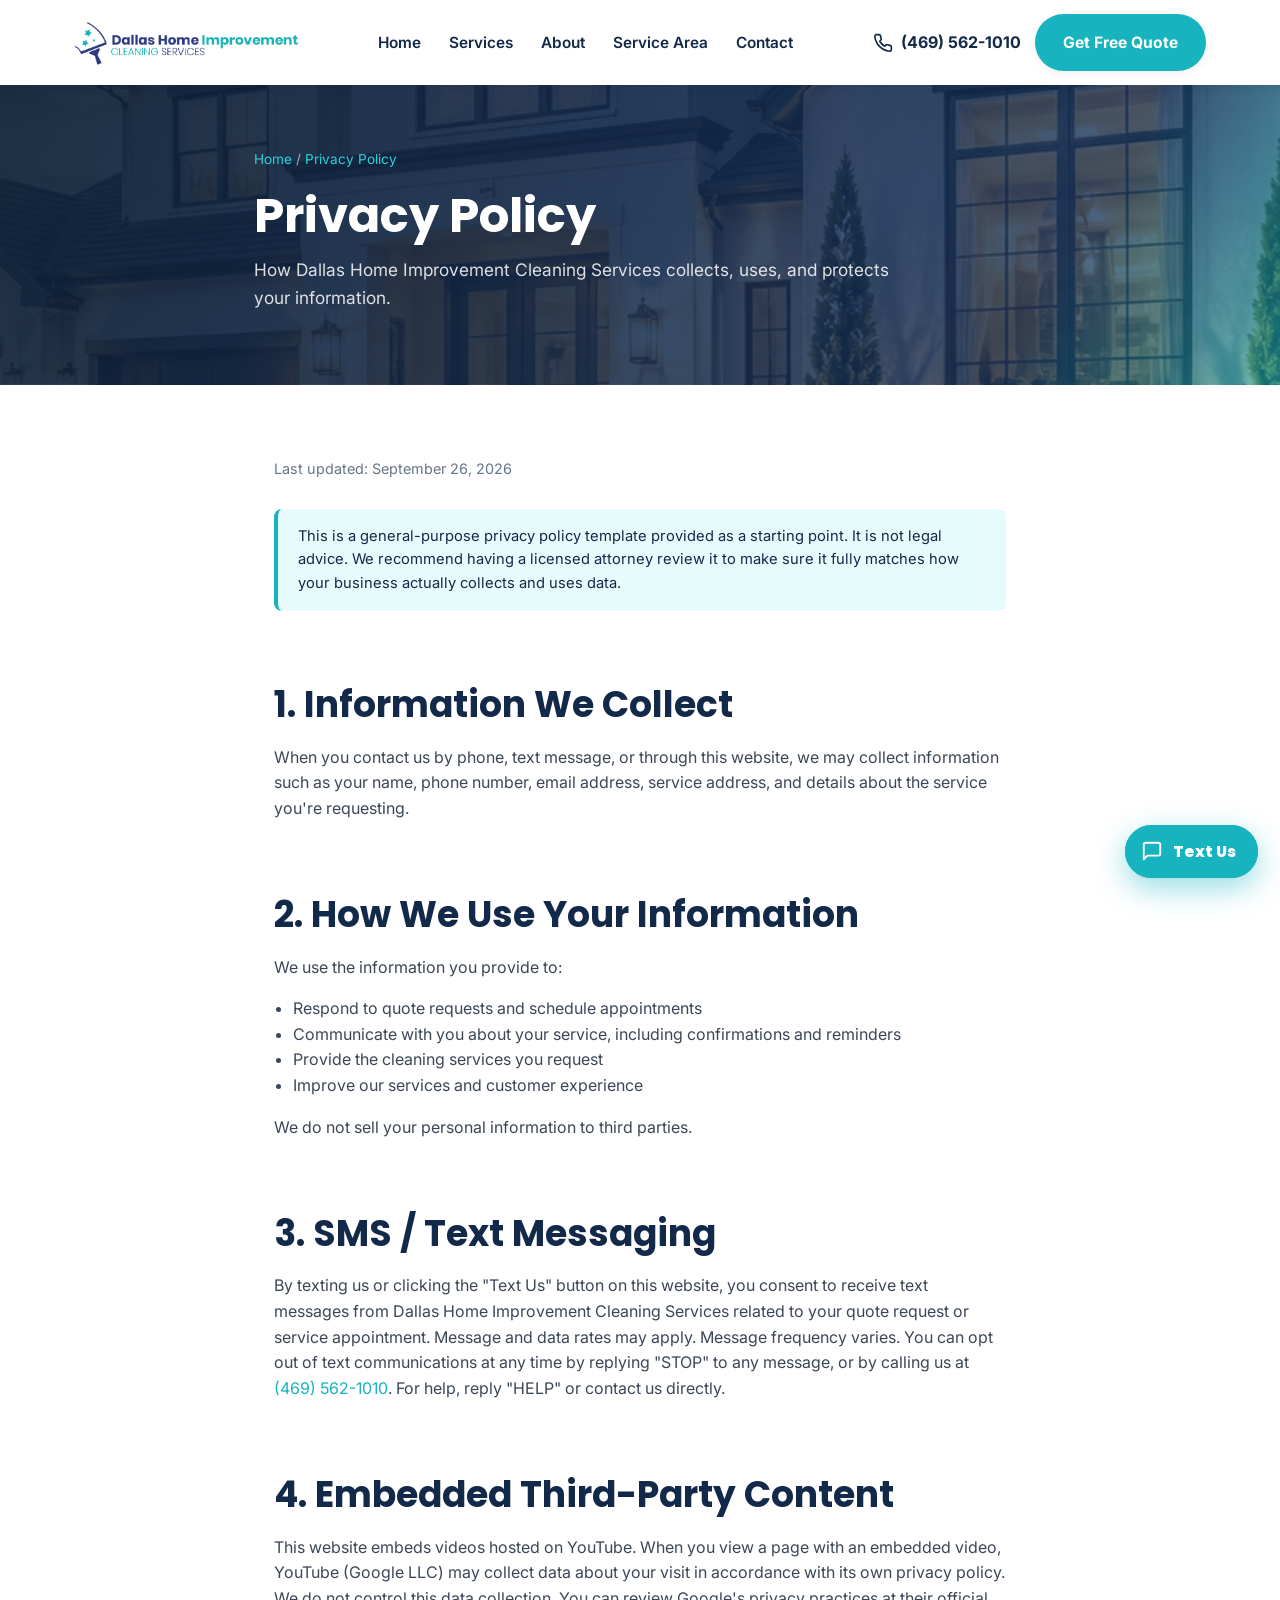
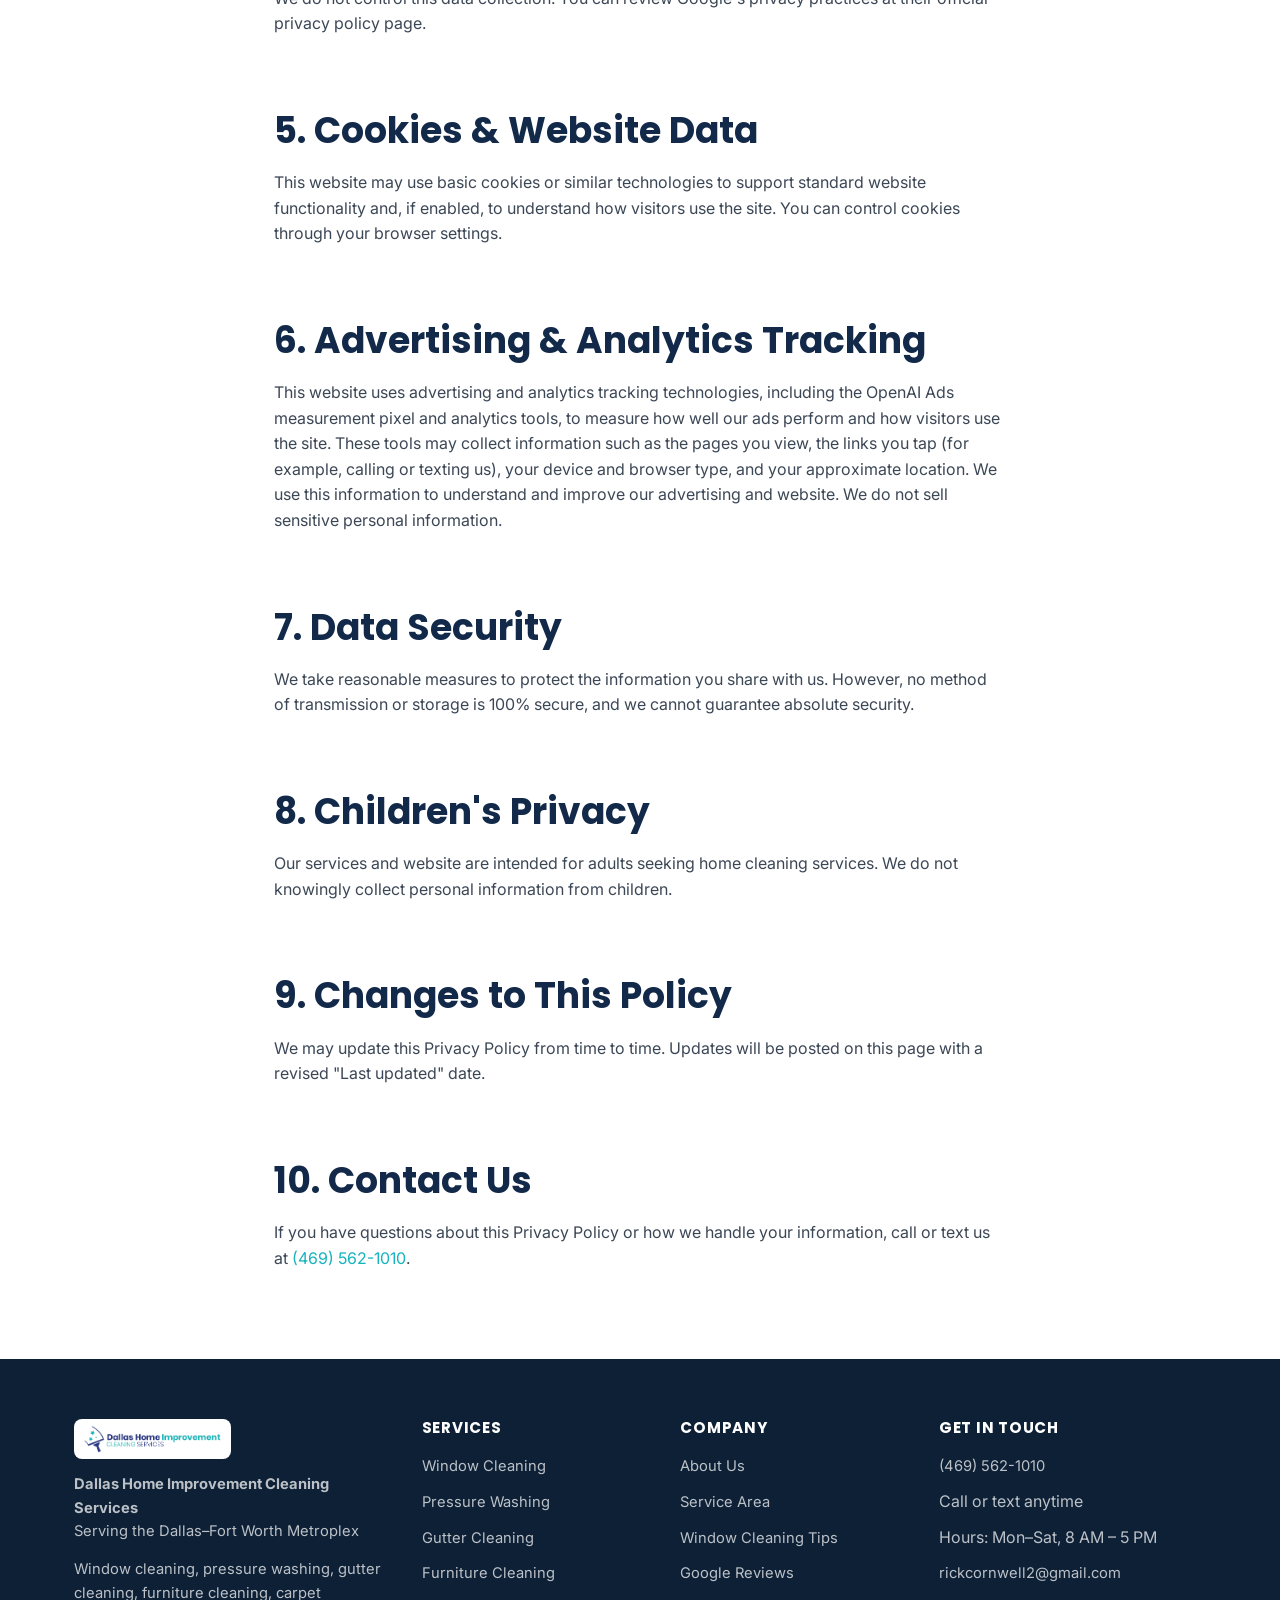
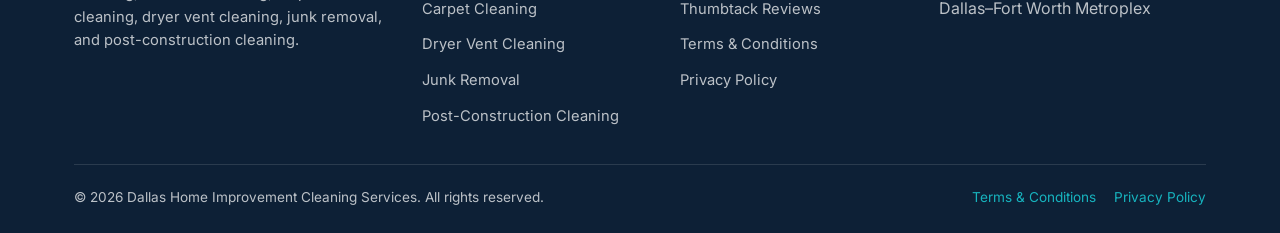
<file: privacy.html>
<!doctype html>
<html lang="en">
<head>
<meta charset="UTF-8">
<meta name="viewport" content="width=device-width, initial-scale=1.0">
<title>Privacy Policy | Dallas Home Improvement Cleaning Services</title>
<meta name="description" content="Privacy policy for Dallas Home Improvement Cleaning Services, including SMS/text messaging terms.">
<meta property="og:type" content="website">
<meta property="og:site_name" content="Dallas Home Improvement Cleaning Services">
<meta property="og:title" content="Privacy Policy | Dallas Home Improvement Cleaning Services">
<meta property="og:description" content="Privacy policy for Dallas Home Improvement Cleaning Services, including SMS/text messaging terms.">
<meta property="og:url" content="https://dallashomeimprovementexperts.com/privacy">
<meta property="og:image" content="https://dallashomeimprovementexperts.com/images/og-home.jpg">
<meta property="og:image:width" content="1200">
<meta property="og:image:height" content="630">
<meta name="twitter:card" content="summary_large_image">
<meta name="twitter:image" content="https://dallashomeimprovementexperts.com/images/og-home.jpg">
<link rel="canonical" href="https://dallashomeimprovementexperts.com/privacy">
<link rel="icon" href="favicon.ico" sizes="any">
<link rel="icon" type="image/png" sizes="32x32" href="favicon-32x32.png">
<link rel="icon" type="image/png" sizes="16x16" href="favicon-16x16.png">
<link rel="icon" type="image/png" sizes="192x192" href="favicon-192x192.png">
<link rel="apple-touch-icon" sizes="180x180" href="apple-touch-icon.png">
<script>
  (function (w, d, s, u) {
    if (w.oaiq) return;
    var q = function () {
      q.q.push(arguments);
    };
    q.q = [];
    w.oaiq = q;
    var js = d.createElement(s);
    js.async = true;
    js.src = u;
    var f = d.getElementsByTagName(s)[0];
    f.parentNode.insertBefore(js, f);
  })(window, document, "script", "https://bzrcdn.openai.com/sdk/oaiq.min.js");

  oaiq("init", {
    pixelId: "JgTd5JPQExATxXrxQ7gnjQ",
  });
</script>
<link rel="preconnect" href="https://fonts.googleapis.com">
<link rel="preconnect" href="https://fonts.gstatic.com" crossorigin>
<link href="https://fonts.googleapis.com/css2?family=Inter:wght@400;500;600;700;800&family=Poppins:wght@600;700;800&display=swap" rel="stylesheet">
<link rel="stylesheet" href="css/style.css">
</head>
<body>

<header class="site-header">
  <div class="container">
    <nav class="navbar">
      <a class='brand' href='/'>
        <img src="images/logo.png" alt="Dallas Home Improvement Cleaning Services logo" width="665" height="136">
      </a>
      <button class="nav-toggle" aria-label="Toggle navigation" aria-expanded="false">
        <span></span><span></span><span></span>
      </button>
      <ul class="nav-links">
        <li><a href='/'>Home</a></li>
        <li class="has-dropdown">
          <a href='/#services'>Services</a>
          <div class="dropdown">
            <a href='/window-cleaning'>Window Cleaning</a>
            <a href='/pressure-washing'>Pressure Washing</a>
            <a href='/gutter-cleaning'>Gutter Cleaning</a>
            <a href='/furniture-cleaning'>Furniture Cleaning</a>
            <a href='/carpet-cleaning'>Carpet Cleaning</a>
            <a href='/dryer-vent-cleaning'>Dryer Vent Cleaning</a>
            <a href='/junk-removal'>Junk Removal</a>
            <a href='/post-construction-cleaning'>Post-Construction Cleaning</a>
          </div>
        </li>
        <li><a href='/#about'>About</a></li>
        <li><a href='/#area'>Service Area</a></li>
        <li><a href='/#contact'>Contact</a></li>
      </ul>
      <div class="nav-cta">
        <a href="tel:+14695621010" class="nav-phone" data-conversion="call">
          <svg width="20" height="20" viewBox="0 0 24 24" fill="none" stroke="currentColor" stroke-width="2" stroke-linecap="round" stroke-linejoin="round"><path d="M22 16.92v3a2 2 0 0 1-2.18 2 19.79 19.79 0 0 1-8.63-3.07 19.5 19.5 0 0 1-6-6 19.79 19.79 0 0 1-3.07-8.67A2 2 0 0 1 4.11 2h3a2 2 0 0 1 2 1.72c.127.96.361 1.903.7 2.81a2 2 0 0 1-.45 2.11L8.09 9.91a16 16 0 0 0 6 6l1.27-1.27a2 2 0 0 1 2.11-.45c.907.339 1.85.573 2.81.7A2 2 0 0 1 22 16.92z"/></svg>
          <span>(469) 562-1010</span>
        </a>
        <a class='btn btn-primary' href='/#contact'>Get Free Quote</a>
      </div>
    </nav>
  </div>
</header>

<section class="page-hero">
  <div class="container">
    <div class="breadcrumb"><a href='/'>Home</a> <span>/</span> Privacy Policy</div>
    <h1>Privacy Policy</h1>
    <p>How Dallas Home Improvement Cleaning Services collects, uses, and protects your information.</p>
  </div>
</section>

<section class="section">
  <div class="container legal-content">
    <p class="legal-updated">Last updated: September 26, 2026</p>

    <div class="legal-notice">
      This is a general-purpose privacy policy template provided as a starting point. It is not legal advice. We recommend having a licensed attorney review it to make sure it fully matches how your business actually collects and uses data.
    </div>

    <h2>1. Information We Collect</h2>
    <p>When you contact us by phone, text message, or through this website, we may collect information such as your name, phone number, email address, service address, and details about the service you're requesting.</p>

    <h2>2. How We Use Your Information</h2>
    <p>We use the information you provide to:</p>
    <ul>
      <li>Respond to quote requests and schedule appointments</li>
      <li>Communicate with you about your service, including confirmations and reminders</li>
      <li>Provide the cleaning services you request</li>
      <li>Improve our services and customer experience</li>
    </ul>
    <p>We do not sell your personal information to third parties.</p>

    <h2>3. SMS / Text Messaging</h2>
    <p>By texting us or clicking the "Text Us" button on this website, you consent to receive text messages from Dallas Home Improvement Cleaning Services related to your quote request or service appointment. Message and data rates may apply. Message frequency varies. You can opt out of text communications at any time by replying "STOP" to any message, or by calling us at <a href="tel:+14695621010" data-conversion="call">(469) 562-1010</a>. For help, reply "HELP" or contact us directly.</p>

    <h2>4. Embedded Third-Party Content</h2>
    <p>This website embeds videos hosted on YouTube. When you view a page with an embedded video, YouTube (Google LLC) may collect data about your visit in accordance with its own privacy policy. We do not control this data collection. You can review Google's privacy practices at their official privacy policy page.</p>

    <h2>5. Cookies &amp; Website Data</h2>
    <p>This website may use basic cookies or similar technologies to support standard website functionality and, if enabled, to understand how visitors use the site. You can control cookies through your browser settings.</p>

    <h2>6. Advertising &amp; Analytics Tracking</h2>
    <p>This website uses advertising and analytics tracking technologies, including the OpenAI Ads measurement pixel and analytics tools, to measure how well our ads perform and how visitors use the site. These tools may collect information such as the pages you view, the links you tap (for example, calling or texting us), your device and browser type, and your approximate location. We use this information to understand and improve our advertising and website. We do not sell sensitive personal information.</p>

    <h2>7. Data Security</h2>
    <p>We take reasonable measures to protect the information you share with us. However, no method of transmission or storage is 100% secure, and we cannot guarantee absolute security.</p>

    <h2>8. Children's Privacy</h2>
    <p>Our services and website are intended for adults seeking home cleaning services. We do not knowingly collect personal information from children.</p>

    <h2>9. Changes to This Policy</h2>
    <p>We may update this Privacy Policy from time to time. Updates will be posted on this page with a revised "Last updated" date.</p>

    <h2>10. Contact Us</h2>
    <p>If you have questions about this Privacy Policy or how we handle your information, call or text us at <a href="tel:+14695621010" data-conversion="call">(469) 562-1010</a>.</p>
  </div>
</section>

<footer class="site-footer">
  <div class="container">
    <div class="footer-grid">
      <div class="footer-brand">
        <img src="images/logo.png" alt="Dallas Home Improvement Cleaning Services logo" width="665" height="136" loading="lazy">
        <p><strong>Dallas Home Improvement Cleaning Services</strong><br>Serving the Dallas–Fort Worth Metroplex</p>
        <p>Window cleaning, pressure washing, gutter cleaning, furniture cleaning, carpet cleaning, dryer vent cleaning, junk removal, and post-construction cleaning.</p>
      </div>
      <div class="footer-col">
        <h4>Services</h4>
        <ul>
          <li><a href='/window-cleaning'>Window Cleaning</a></li>
          <li><a href='/pressure-washing'>Pressure Washing</a></li>
          <li><a href='/gutter-cleaning'>Gutter Cleaning</a></li>
          <li><a href='/furniture-cleaning'>Furniture Cleaning</a></li>
          <li><a href='/carpet-cleaning'>Carpet Cleaning</a></li>
          <li><a href='/dryer-vent-cleaning'>Dryer Vent Cleaning</a></li>
          <li><a href='/junk-removal'>Junk Removal</a></li>
          <li><a href='/post-construction-cleaning'>Post-Construction Cleaning</a></li>
        </ul>
      </div>
      <div class="footer-col">
        <h4>Company</h4>
        <ul>
          <li><a href='/#about'>About Us</a></li>
          <li><a href='/#area'>Service Area</a></li>
          <li><a href='/window-cleaning-tips'>Window Cleaning Tips</a></li>
          <li><a href="https://share.google/x6kMAmXlLWoU6RTqe" target="_blank" rel="noopener">Google Reviews</a></li>
          <li><a href="https://www.thumbtack.com/tx/dallas/upholstery-cleaning/dallas-home-improvement/service/442366812530728965" target="_blank" rel="noopener">Thumbtack Reviews</a></li>
          <li><a href='/terms'>Terms &amp; Conditions</a></li>
          <li><a href='/privacy'>Privacy Policy</a></li>
        </ul>
      </div>
      <div class="footer-col">
        <h4>Get In Touch</h4>
        <ul>
          <li><a href="tel:+14695621010" data-conversion="call">(469) 562-1010</a></li>
          <li>Call or text anytime</li>
          <li>Hours: Mon&ndash;Sat, 8 AM &ndash; 5 PM</li>
          <li><a href="mailto:rickcornwell2@gmail.com">rickcornwell2@gmail.com</a></li>
          <li>Dallas–Fort Worth Metroplex</li>
        </ul>
      </div>
    </div>
    <div class="footer-bottom">
      <div>&copy; <span id="year"></span> Dallas Home Improvement Cleaning Services. All rights reserved.</div>
      <div class="footer-legal">
        <a href='/terms'>Terms &amp; Conditions</a>
        <a href='/privacy'>Privacy Policy</a>
      </div>
    </div>
  </div>
</footer>

<a href="sms:+14695621010?&amp;body=Hi%20Dallas%20Home%20Improvement%2C%20I%20would%20like%20a%20free%20quote%21" class="text-us-widget" aria-label="Text us at 469-562-1010" data-conversion="text">
  <span class="pulse-ring"></span>
  <svg width="22" height="22" viewBox="0 0 24 24" fill="none" stroke="currentColor" stroke-width="2" stroke-linecap="round" stroke-linejoin="round"><path d="M21 15a2 2 0 0 1-2 2H7l-4 4V5a2 2 0 0 1 2-2h14a2 2 0 0 1 2 2z"/></svg>
  Text Us
</a>

<script>
  (function () {
    if (window.__oaiqClickBound) return;
    window.__oaiqClickBound = true;
    var last = { name: "", time: 0 };
    document.addEventListener("click", function (e) {
      var link = e.target.closest('a[href^="tel:"], a[href^="sms:"]');
      if (!link || !window.oaiq) return;
      var name = link.getAttribute("href").indexOf("tel:") === 0 ? "call_clicked" : "text_clicked";
      var now = Date.now();
      if (name === last.name && now - last.time < 1500) return;
      last = { name: name, time: now };
      oaiq("measure", "custom", { type: "custom" }, { custom_event_name: name });
    });
  })();
</script>
<script src="js/main.js"></script>
<script>document.getElementById('year').textContent = new Date().getFullYear();</script>
</body>
</html>
</file>
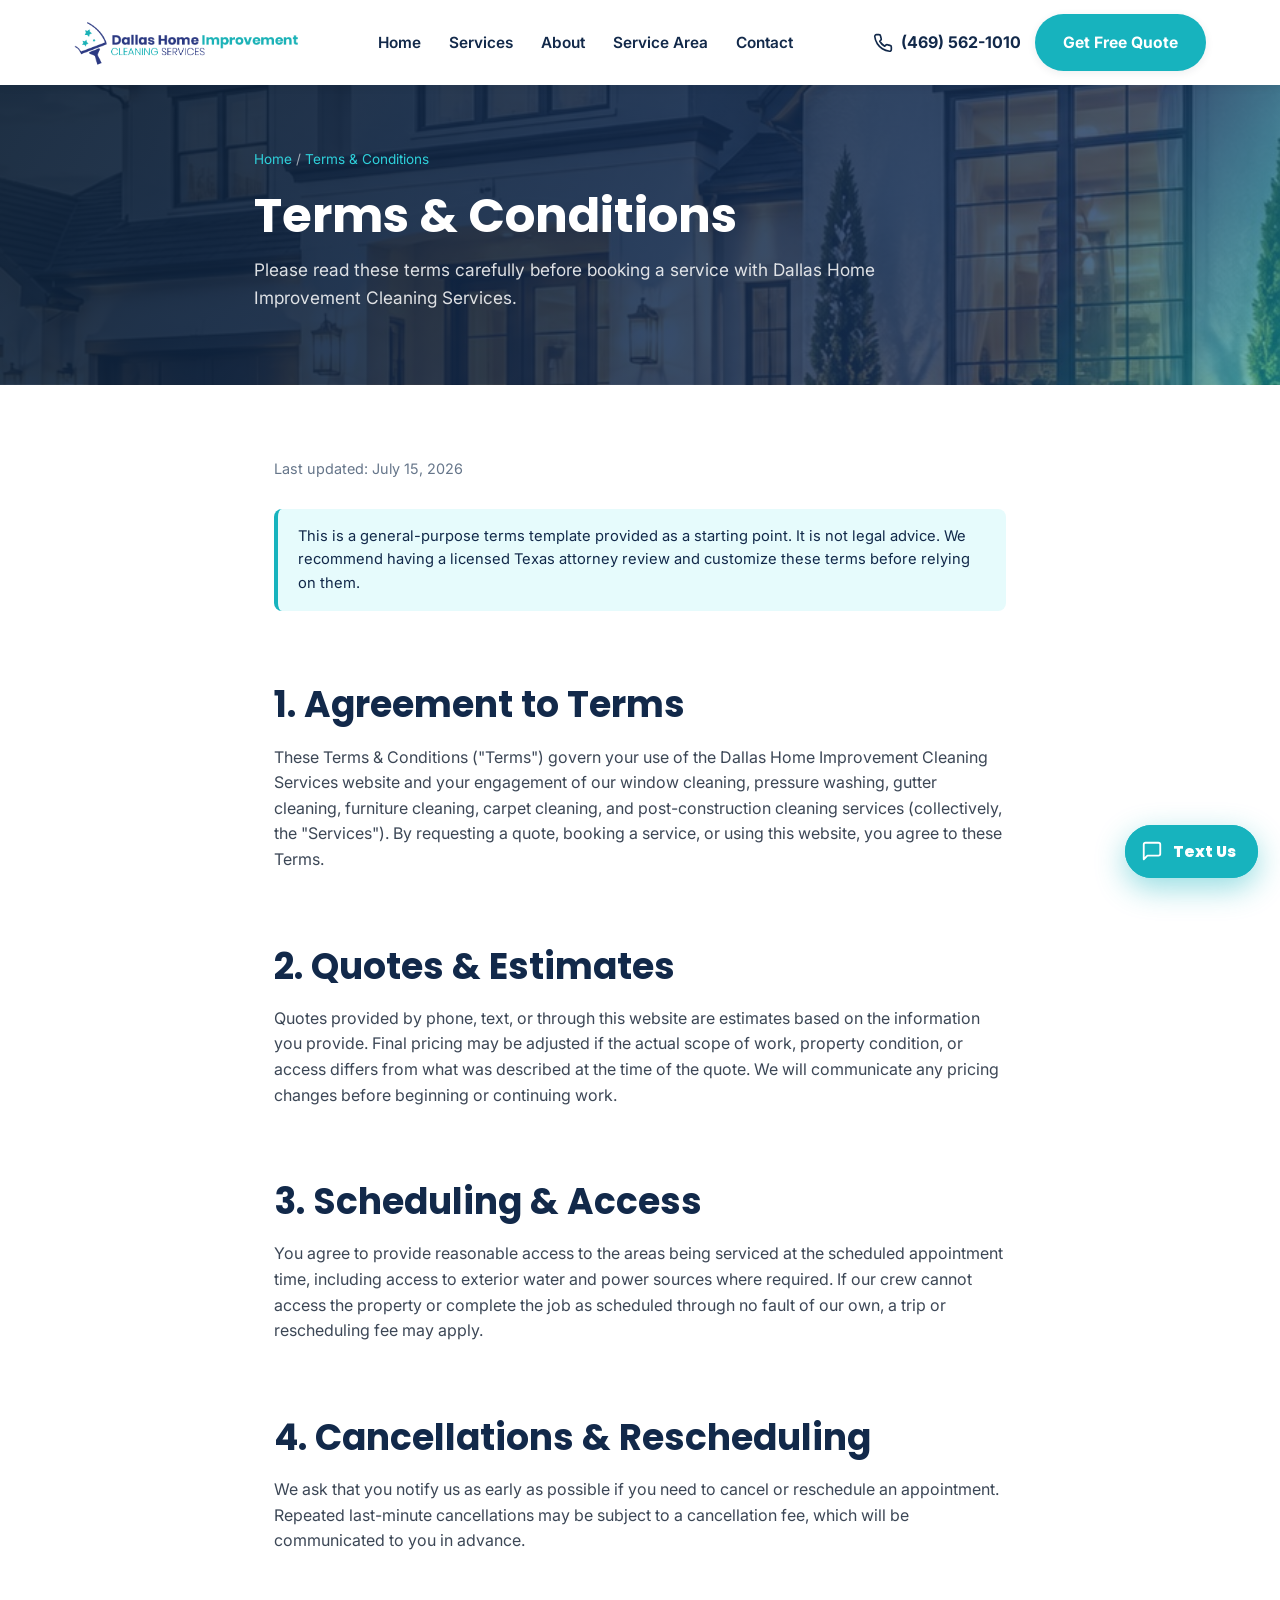
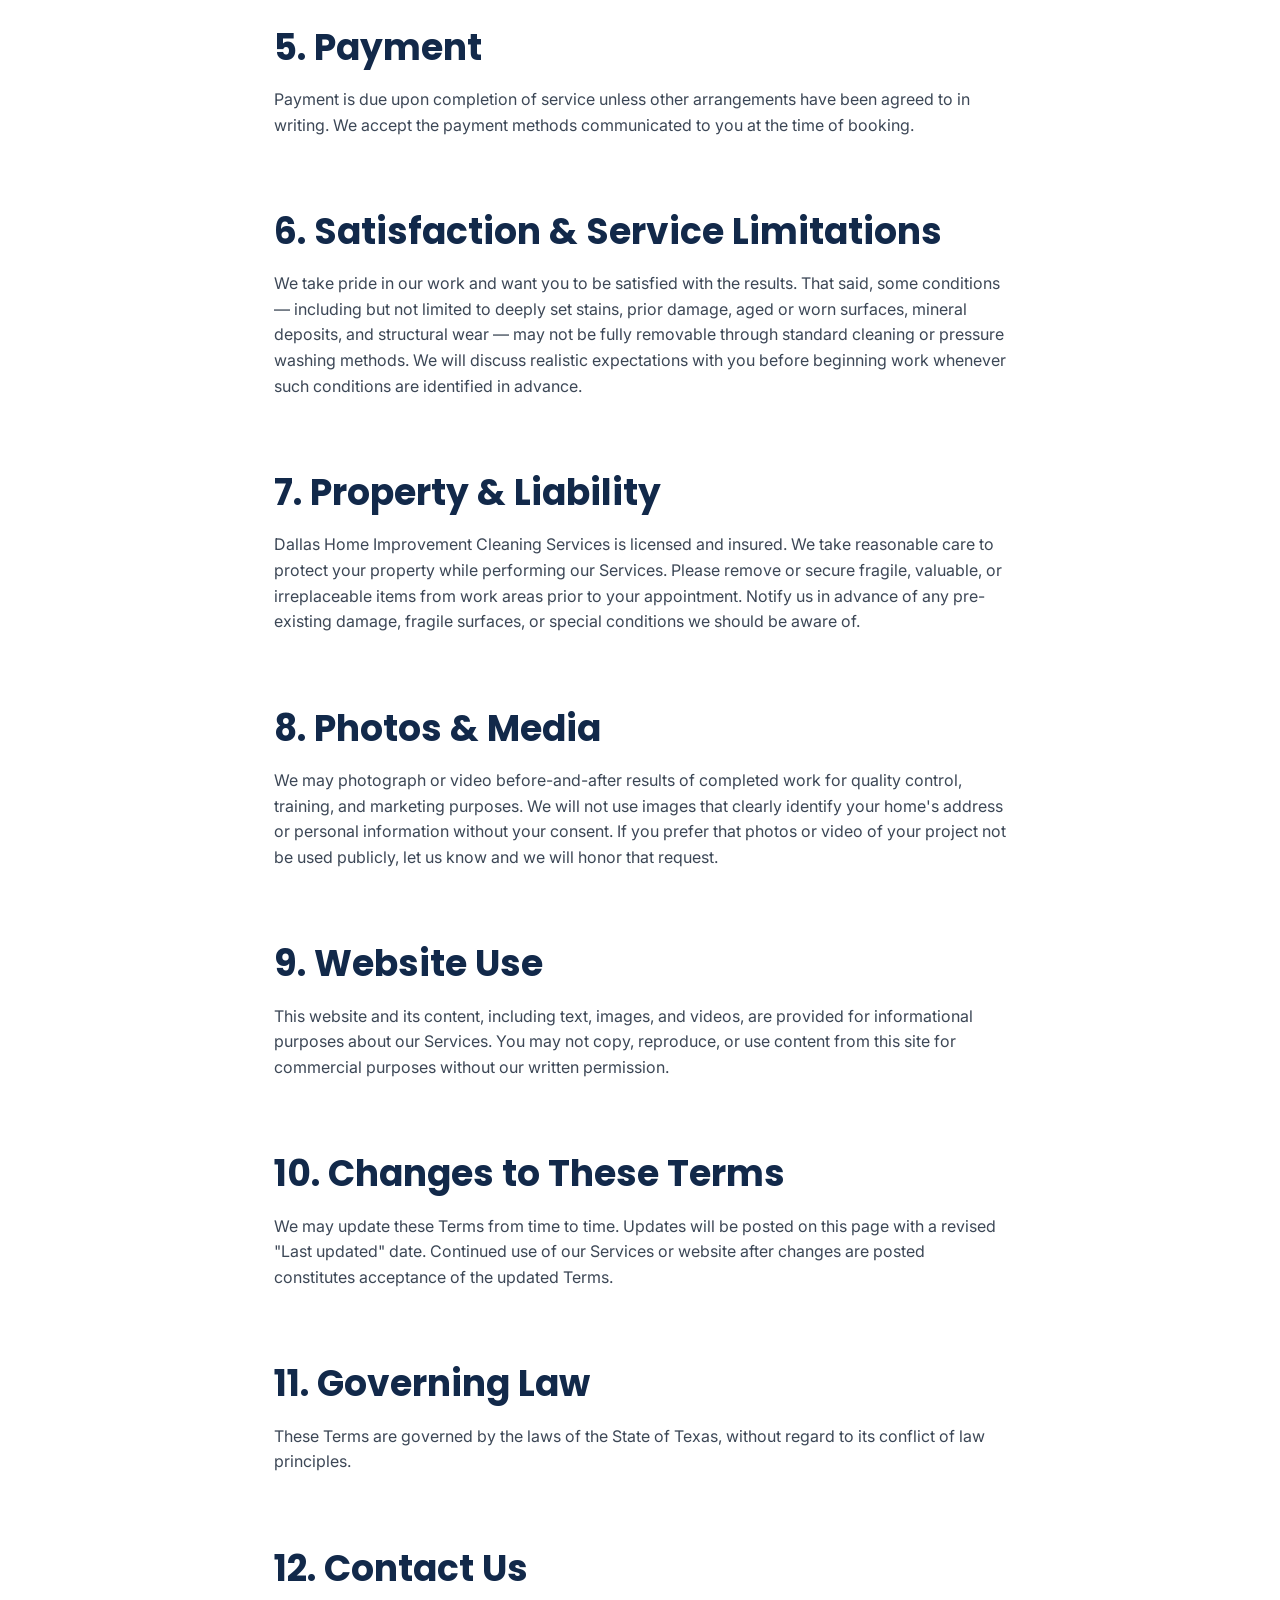
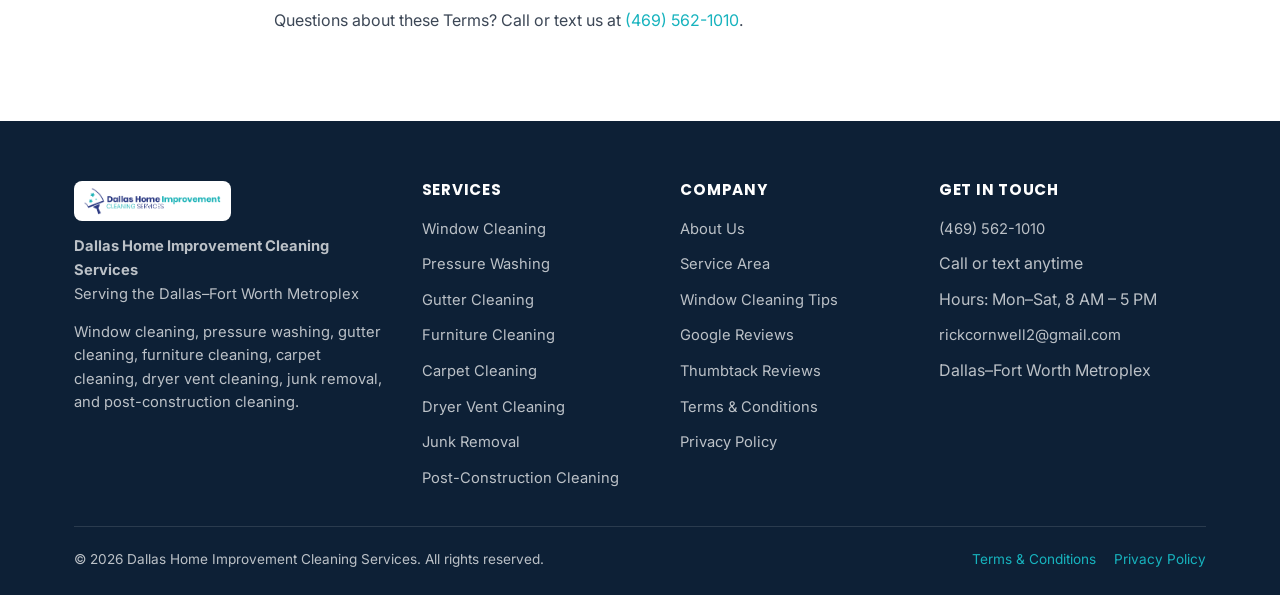
<file: terms.html>
<!doctype html>
<html lang="en">
<head>
<meta charset="UTF-8">
<meta name="viewport" content="width=device-width, initial-scale=1.0">
<title>Terms &amp; Conditions | Dallas Home Improvement Cleaning Services</title>
<meta name="description" content="Terms and conditions for Dallas Home Improvement Cleaning Services.">
<meta property="og:type" content="website">
<meta property="og:site_name" content="Dallas Home Improvement Cleaning Services">
<meta property="og:title" content="Terms &amp; Conditions | Dallas Home Improvement Cleaning Services">
<meta property="og:description" content="Terms and conditions for Dallas Home Improvement Cleaning Services.">
<meta property="og:url" content="https://dallashomeimprovementexperts.com/terms">
<meta property="og:image" content="https://dallashomeimprovementexperts.com/images/og-home.jpg">
<meta property="og:image:width" content="1200">
<meta property="og:image:height" content="630">
<meta name="twitter:card" content="summary_large_image">
<meta name="twitter:image" content="https://dallashomeimprovementexperts.com/images/og-home.jpg">
<link rel="canonical" href="https://dallashomeimprovementexperts.com/terms">
<link rel="icon" href="favicon.ico" sizes="any">
<link rel="icon" type="image/png" sizes="32x32" href="favicon-32x32.png">
<link rel="icon" type="image/png" sizes="16x16" href="favicon-16x16.png">
<link rel="icon" type="image/png" sizes="192x192" href="favicon-192x192.png">
<link rel="apple-touch-icon" sizes="180x180" href="apple-touch-icon.png">
<script>
  (function (w, d, s, u) {
    if (w.oaiq) return;
    var q = function () {
      q.q.push(arguments);
    };
    q.q = [];
    w.oaiq = q;
    var js = d.createElement(s);
    js.async = true;
    js.src = u;
    var f = d.getElementsByTagName(s)[0];
    f.parentNode.insertBefore(js, f);
  })(window, document, "script", "https://bzrcdn.openai.com/sdk/oaiq.min.js");

  oaiq("init", {
    pixelId: "JgTd5JPQExATxXrxQ7gnjQ",
  });
</script>
<link rel="preconnect" href="https://fonts.googleapis.com">
<link rel="preconnect" href="https://fonts.gstatic.com" crossorigin>
<link href="https://fonts.googleapis.com/css2?family=Inter:wght@400;500;600;700;800&family=Poppins:wght@600;700;800&display=swap" rel="stylesheet">
<link rel="stylesheet" href="css/style.css">
</head>
<body>

<header class="site-header">
  <div class="container">
    <nav class="navbar">
      <a class='brand' href='/'>
        <img src="images/logo.png" alt="Dallas Home Improvement Cleaning Services logo" width="665" height="136">
      </a>
      <button class="nav-toggle" aria-label="Toggle navigation" aria-expanded="false">
        <span></span><span></span><span></span>
      </button>
      <ul class="nav-links">
        <li><a href='/'>Home</a></li>
        <li class="has-dropdown">
          <a href='/#services'>Services</a>
          <div class="dropdown">
            <a href='/window-cleaning'>Window Cleaning</a>
            <a href='/pressure-washing'>Pressure Washing</a>
            <a href='/gutter-cleaning'>Gutter Cleaning</a>
            <a href='/furniture-cleaning'>Furniture Cleaning</a>
            <a href='/carpet-cleaning'>Carpet Cleaning</a>
            <a href='/dryer-vent-cleaning'>Dryer Vent Cleaning</a>
            <a href='/junk-removal'>Junk Removal</a>
            <a href='/post-construction-cleaning'>Post-Construction Cleaning</a>
          </div>
        </li>
        <li><a href='/#about'>About</a></li>
        <li><a href='/#area'>Service Area</a></li>
        <li><a href='/#contact'>Contact</a></li>
      </ul>
      <div class="nav-cta">
        <a href="tel:+14695621010" class="nav-phone" data-conversion="call">
          <svg width="20" height="20" viewBox="0 0 24 24" fill="none" stroke="currentColor" stroke-width="2" stroke-linecap="round" stroke-linejoin="round"><path d="M22 16.92v3a2 2 0 0 1-2.18 2 19.79 19.79 0 0 1-8.63-3.07 19.5 19.5 0 0 1-6-6 19.79 19.79 0 0 1-3.07-8.67A2 2 0 0 1 4.11 2h3a2 2 0 0 1 2 1.72c.127.96.361 1.903.7 2.81a2 2 0 0 1-.45 2.11L8.09 9.91a16 16 0 0 0 6 6l1.27-1.27a2 2 0 0 1 2.11-.45c.907.339 1.85.573 2.81.7A2 2 0 0 1 22 16.92z"/></svg>
          <span>(469) 562-1010</span>
        </a>
        <a class='btn btn-primary' href='/#contact'>Get Free Quote</a>
      </div>
    </nav>
  </div>
</header>

<section class="page-hero">
  <div class="container">
    <div class="breadcrumb"><a href='/'>Home</a> <span>/</span> Terms &amp; Conditions</div>
    <h1>Terms &amp; Conditions</h1>
    <p>Please read these terms carefully before booking a service with Dallas Home Improvement Cleaning Services.</p>
  </div>
</section>

<section class="section">
  <div class="container legal-content">
    <p class="legal-updated">Last updated: July 15, 2026</p>

    <div class="legal-notice">
      This is a general-purpose terms template provided as a starting point. It is not legal advice. We recommend having a licensed Texas attorney review and customize these terms before relying on them.
    </div>

    <h2>1. Agreement to Terms</h2>
    <p>These Terms &amp; Conditions ("Terms") govern your use of the Dallas Home Improvement Cleaning Services website and your engagement of our window cleaning, pressure washing, gutter cleaning, furniture cleaning, carpet cleaning, and post-construction cleaning services (collectively, the "Services"). By requesting a quote, booking a service, or using this website, you agree to these Terms.</p>

    <h2>2. Quotes &amp; Estimates</h2>
    <p>Quotes provided by phone, text, or through this website are estimates based on the information you provide. Final pricing may be adjusted if the actual scope of work, property condition, or access differs from what was described at the time of the quote. We will communicate any pricing changes before beginning or continuing work.</p>

    <h2>3. Scheduling &amp; Access</h2>
    <p>You agree to provide reasonable access to the areas being serviced at the scheduled appointment time, including access to exterior water and power sources where required. If our crew cannot access the property or complete the job as scheduled through no fault of our own, a trip or rescheduling fee may apply.</p>

    <h2>4. Cancellations &amp; Rescheduling</h2>
    <p>We ask that you notify us as early as possible if you need to cancel or reschedule an appointment. Repeated last-minute cancellations may be subject to a cancellation fee, which will be communicated to you in advance.</p>

    <h2>5. Payment</h2>
    <p>Payment is due upon completion of service unless other arrangements have been agreed to in writing. We accept the payment methods communicated to you at the time of booking.</p>

    <h2>6. Satisfaction &amp; Service Limitations</h2>
    <p>We take pride in our work and want you to be satisfied with the results. That said, some conditions — including but not limited to deeply set stains, prior damage, aged or worn surfaces, mineral deposits, and structural wear — may not be fully removable through standard cleaning or pressure washing methods. We will discuss realistic expectations with you before beginning work whenever such conditions are identified in advance.</p>

    <h2>7. Property &amp; Liability</h2>
    <p>Dallas Home Improvement Cleaning Services is licensed and insured. We take reasonable care to protect your property while performing our Services. Please remove or secure fragile, valuable, or irreplaceable items from work areas prior to your appointment. Notify us in advance of any pre-existing damage, fragile surfaces, or special conditions we should be aware of.</p>

    <h2>8. Photos &amp; Media</h2>
    <p>We may photograph or video before-and-after results of completed work for quality control, training, and marketing purposes. We will not use images that clearly identify your home's address or personal information without your consent. If you prefer that photos or video of your project not be used publicly, let us know and we will honor that request.</p>

    <h2>9. Website Use</h2>
    <p>This website and its content, including text, images, and videos, are provided for informational purposes about our Services. You may not copy, reproduce, or use content from this site for commercial purposes without our written permission.</p>

    <h2>10. Changes to These Terms</h2>
    <p>We may update these Terms from time to time. Updates will be posted on this page with a revised "Last updated" date. Continued use of our Services or website after changes are posted constitutes acceptance of the updated Terms.</p>

    <h2>11. Governing Law</h2>
    <p>These Terms are governed by the laws of the State of Texas, without regard to its conflict of law principles.</p>

    <h2>12. Contact Us</h2>
    <p>Questions about these Terms? Call or text us at <a href="tel:+14695621010" data-conversion="call">(469) 562-1010</a>.</p>
  </div>
</section>

<footer class="site-footer">
  <div class="container">
    <div class="footer-grid">
      <div class="footer-brand">
        <img src="images/logo.png" alt="Dallas Home Improvement Cleaning Services logo" width="665" height="136" loading="lazy">
        <p><strong>Dallas Home Improvement Cleaning Services</strong><br>Serving the Dallas–Fort Worth Metroplex</p>
        <p>Window cleaning, pressure washing, gutter cleaning, furniture cleaning, carpet cleaning, dryer vent cleaning, junk removal, and post-construction cleaning.</p>
      </div>
      <div class="footer-col">
        <h4>Services</h4>
        <ul>
          <li><a href='/window-cleaning'>Window Cleaning</a></li>
          <li><a href='/pressure-washing'>Pressure Washing</a></li>
          <li><a href='/gutter-cleaning'>Gutter Cleaning</a></li>
          <li><a href='/furniture-cleaning'>Furniture Cleaning</a></li>
          <li><a href='/carpet-cleaning'>Carpet Cleaning</a></li>
          <li><a href='/dryer-vent-cleaning'>Dryer Vent Cleaning</a></li>
          <li><a href='/junk-removal'>Junk Removal</a></li>
          <li><a href='/post-construction-cleaning'>Post-Construction Cleaning</a></li>
        </ul>
      </div>
      <div class="footer-col">
        <h4>Company</h4>
        <ul>
          <li><a href='/#about'>About Us</a></li>
          <li><a href='/#area'>Service Area</a></li>
          <li><a href='/window-cleaning-tips'>Window Cleaning Tips</a></li>
          <li><a href="https://share.google/x6kMAmXlLWoU6RTqe" target="_blank" rel="noopener">Google Reviews</a></li>
          <li><a href="https://www.thumbtack.com/tx/dallas/upholstery-cleaning/dallas-home-improvement/service/442366812530728965" target="_blank" rel="noopener">Thumbtack Reviews</a></li>
          <li><a href='/terms'>Terms &amp; Conditions</a></li>
          <li><a href='/privacy'>Privacy Policy</a></li>
        </ul>
      </div>
      <div class="footer-col">
        <h4>Get In Touch</h4>
        <ul>
          <li><a href="tel:+14695621010" data-conversion="call">(469) 562-1010</a></li>
          <li>Call or text anytime</li>
          <li>Hours: Mon&ndash;Sat, 8 AM &ndash; 5 PM</li>
          <li><a href="mailto:rickcornwell2@gmail.com">rickcornwell2@gmail.com</a></li>
          <li>Dallas–Fort Worth Metroplex</li>
        </ul>
      </div>
    </div>
    <div class="footer-bottom">
      <div>&copy; <span id="year"></span> Dallas Home Improvement Cleaning Services. All rights reserved.</div>
      <div class="footer-legal">
        <a href='/terms'>Terms &amp; Conditions</a>
        <a href='/privacy'>Privacy Policy</a>
      </div>
    </div>
  </div>
</footer>

<a href="sms:+14695621010?&amp;body=Hi%20Dallas%20Home%20Improvement%2C%20I%20would%20like%20a%20free%20quote%21" class="text-us-widget" aria-label="Text us at 469-562-1010" data-conversion="text">
  <span class="pulse-ring"></span>
  <svg width="22" height="22" viewBox="0 0 24 24" fill="none" stroke="currentColor" stroke-width="2" stroke-linecap="round" stroke-linejoin="round"><path d="M21 15a2 2 0 0 1-2 2H7l-4 4V5a2 2 0 0 1 2-2h14a2 2 0 0 1 2 2z"/></svg>
  Text Us
</a>

<script>
  (function () {
    if (window.__oaiqClickBound) return;
    window.__oaiqClickBound = true;
    var last = { name: "", time: 0 };
    document.addEventListener("click", function (e) {
      var link = e.target.closest('a[href^="tel:"], a[href^="sms:"]');
      if (!link || !window.oaiq) return;
      var name = link.getAttribute("href").indexOf("tel:") === 0 ? "call_clicked" : "text_clicked";
      var now = Date.now();
      if (name === last.name && now - last.time < 1500) return;
      last = { name: name, time: now };
      oaiq("measure", "custom", { type: "custom" }, { custom_event_name: name });
    });
  })();
</script>
<script src="js/main.js"></script>
<script>document.getElementById('year').textContent = new Date().getFullYear();</script>
</body>
</html>
</file>
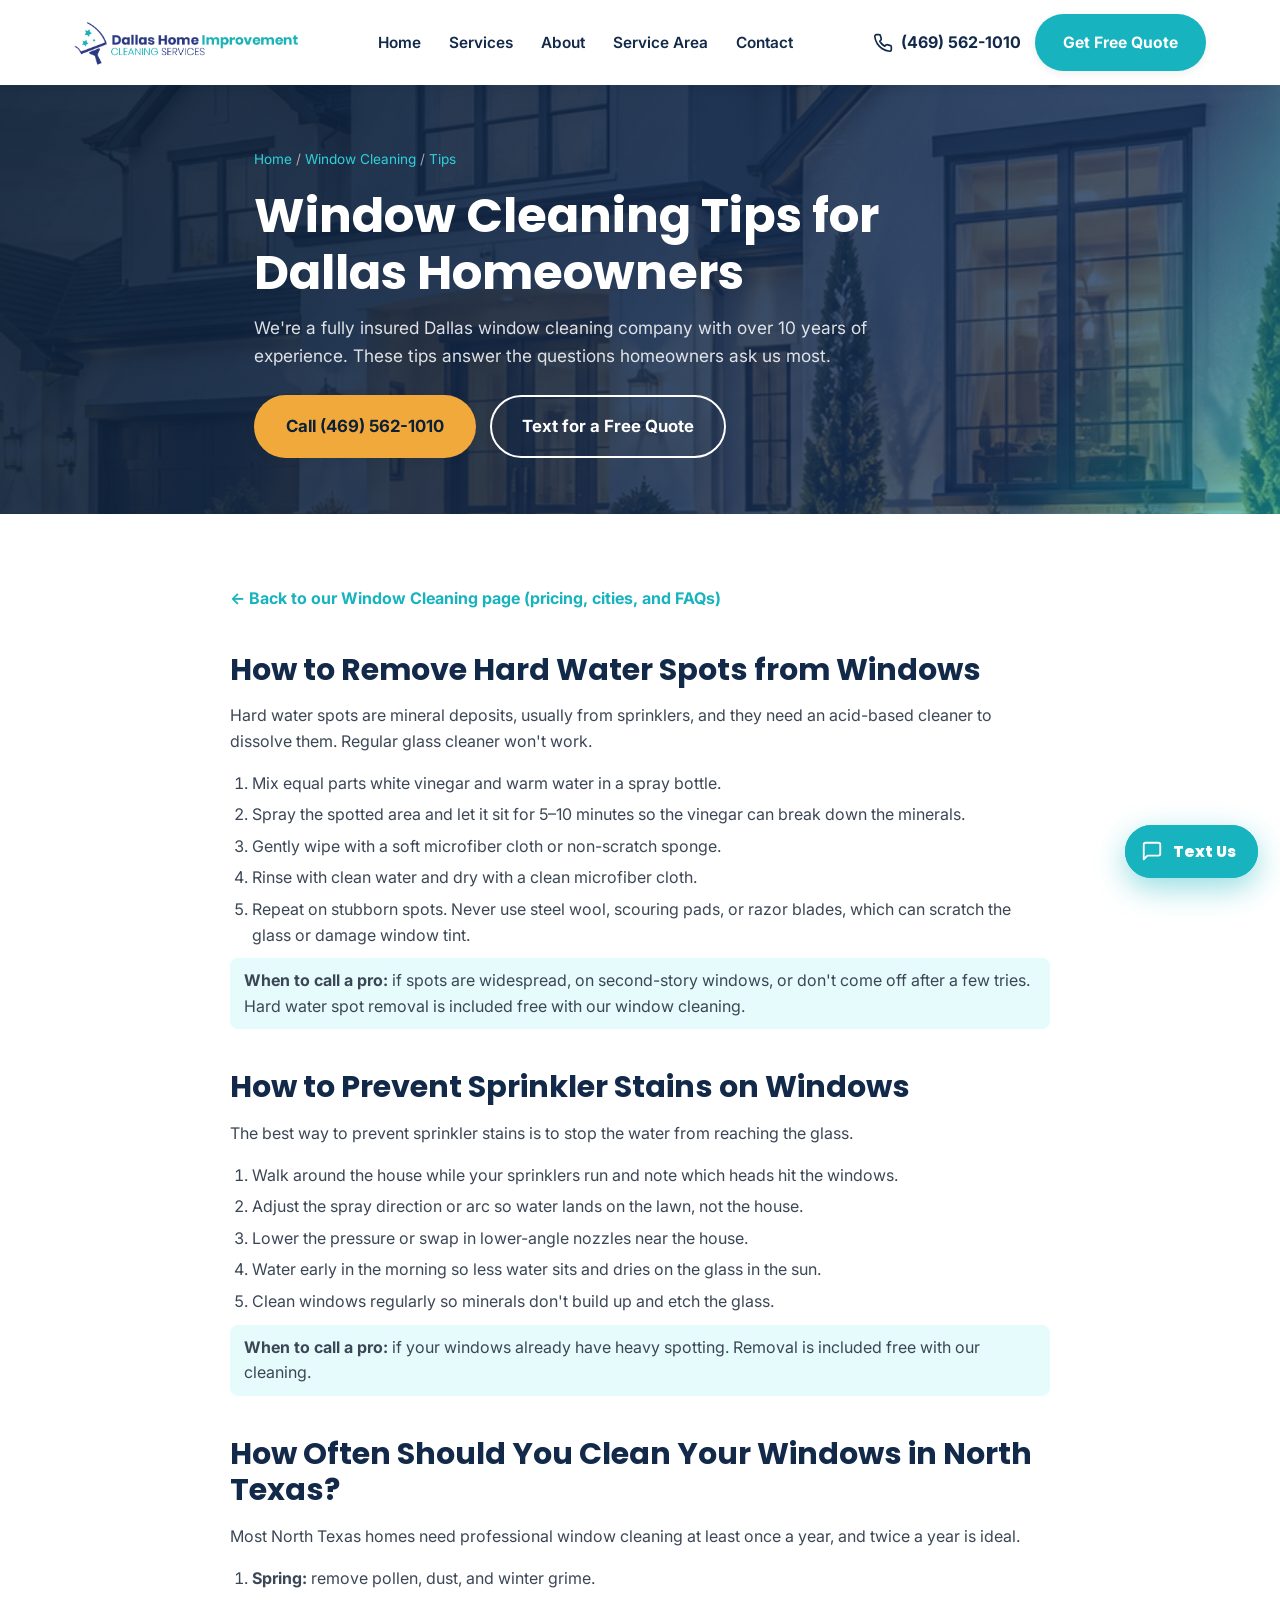
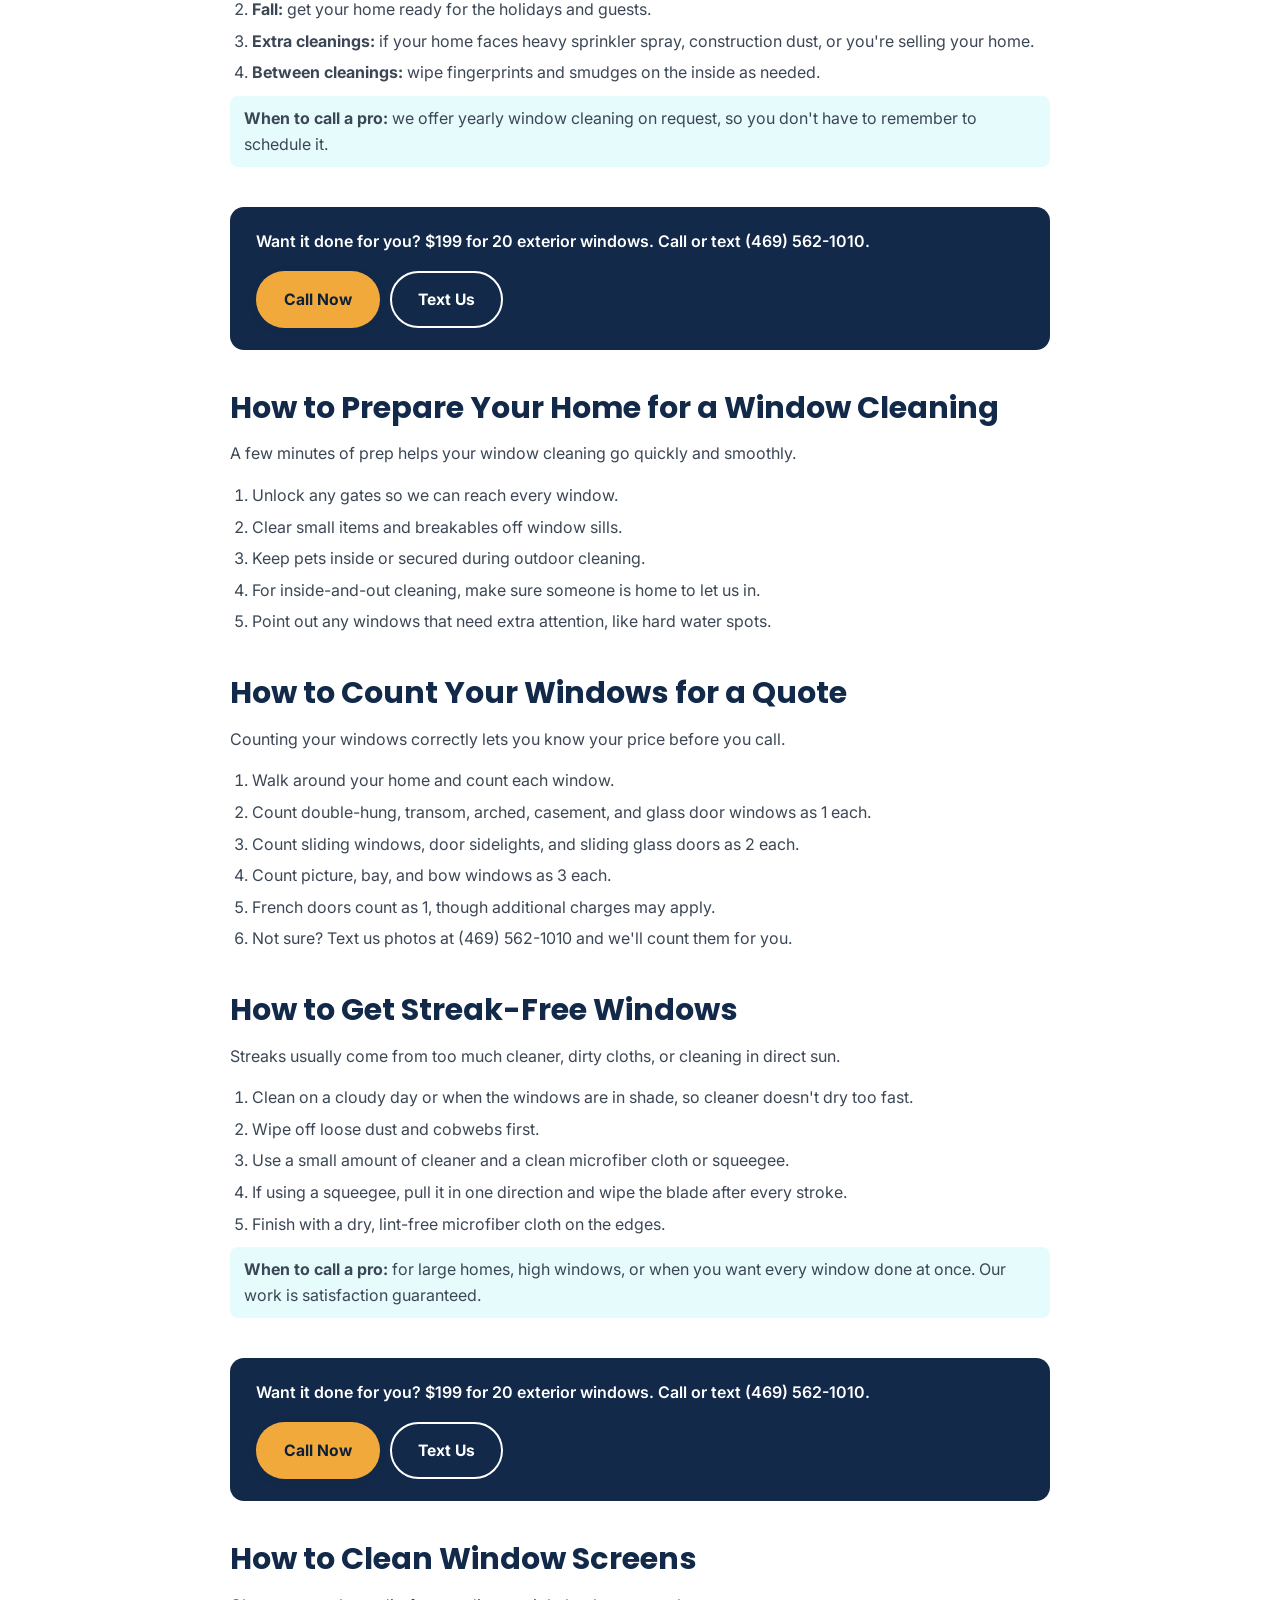
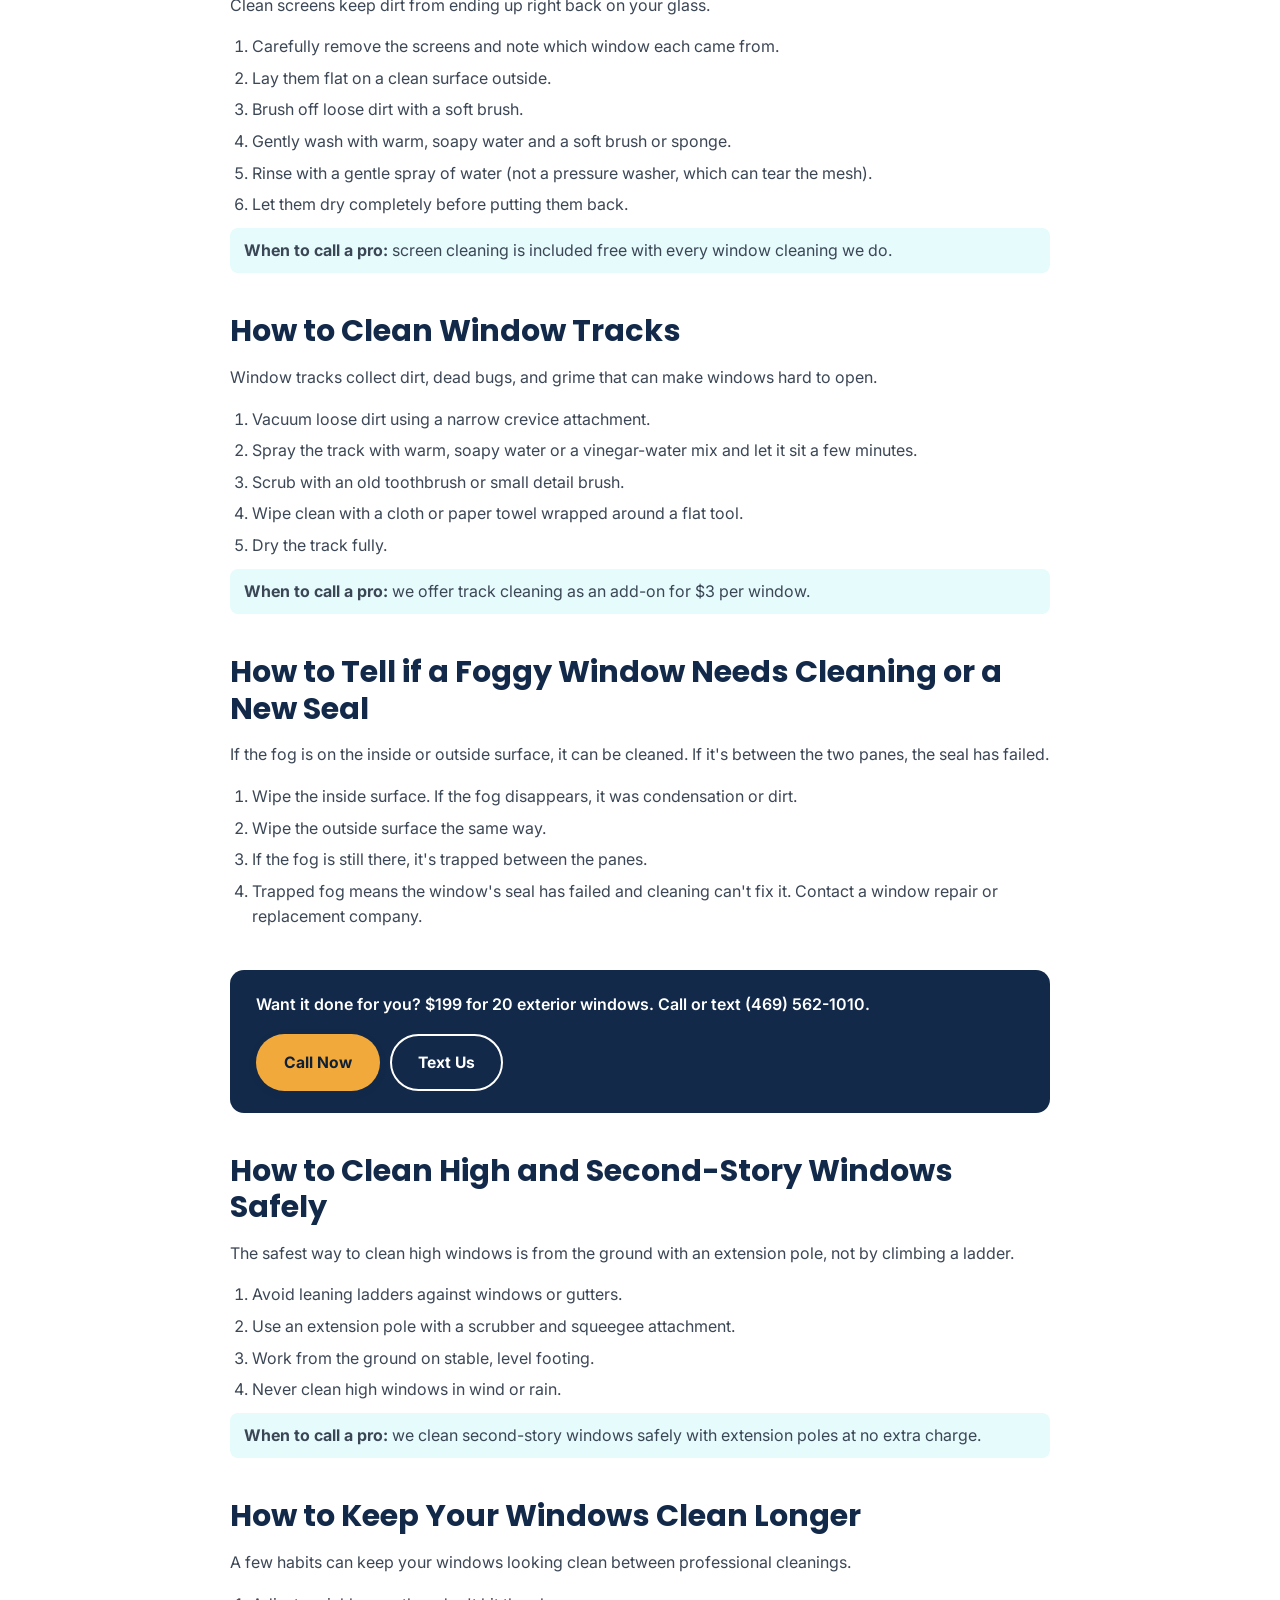
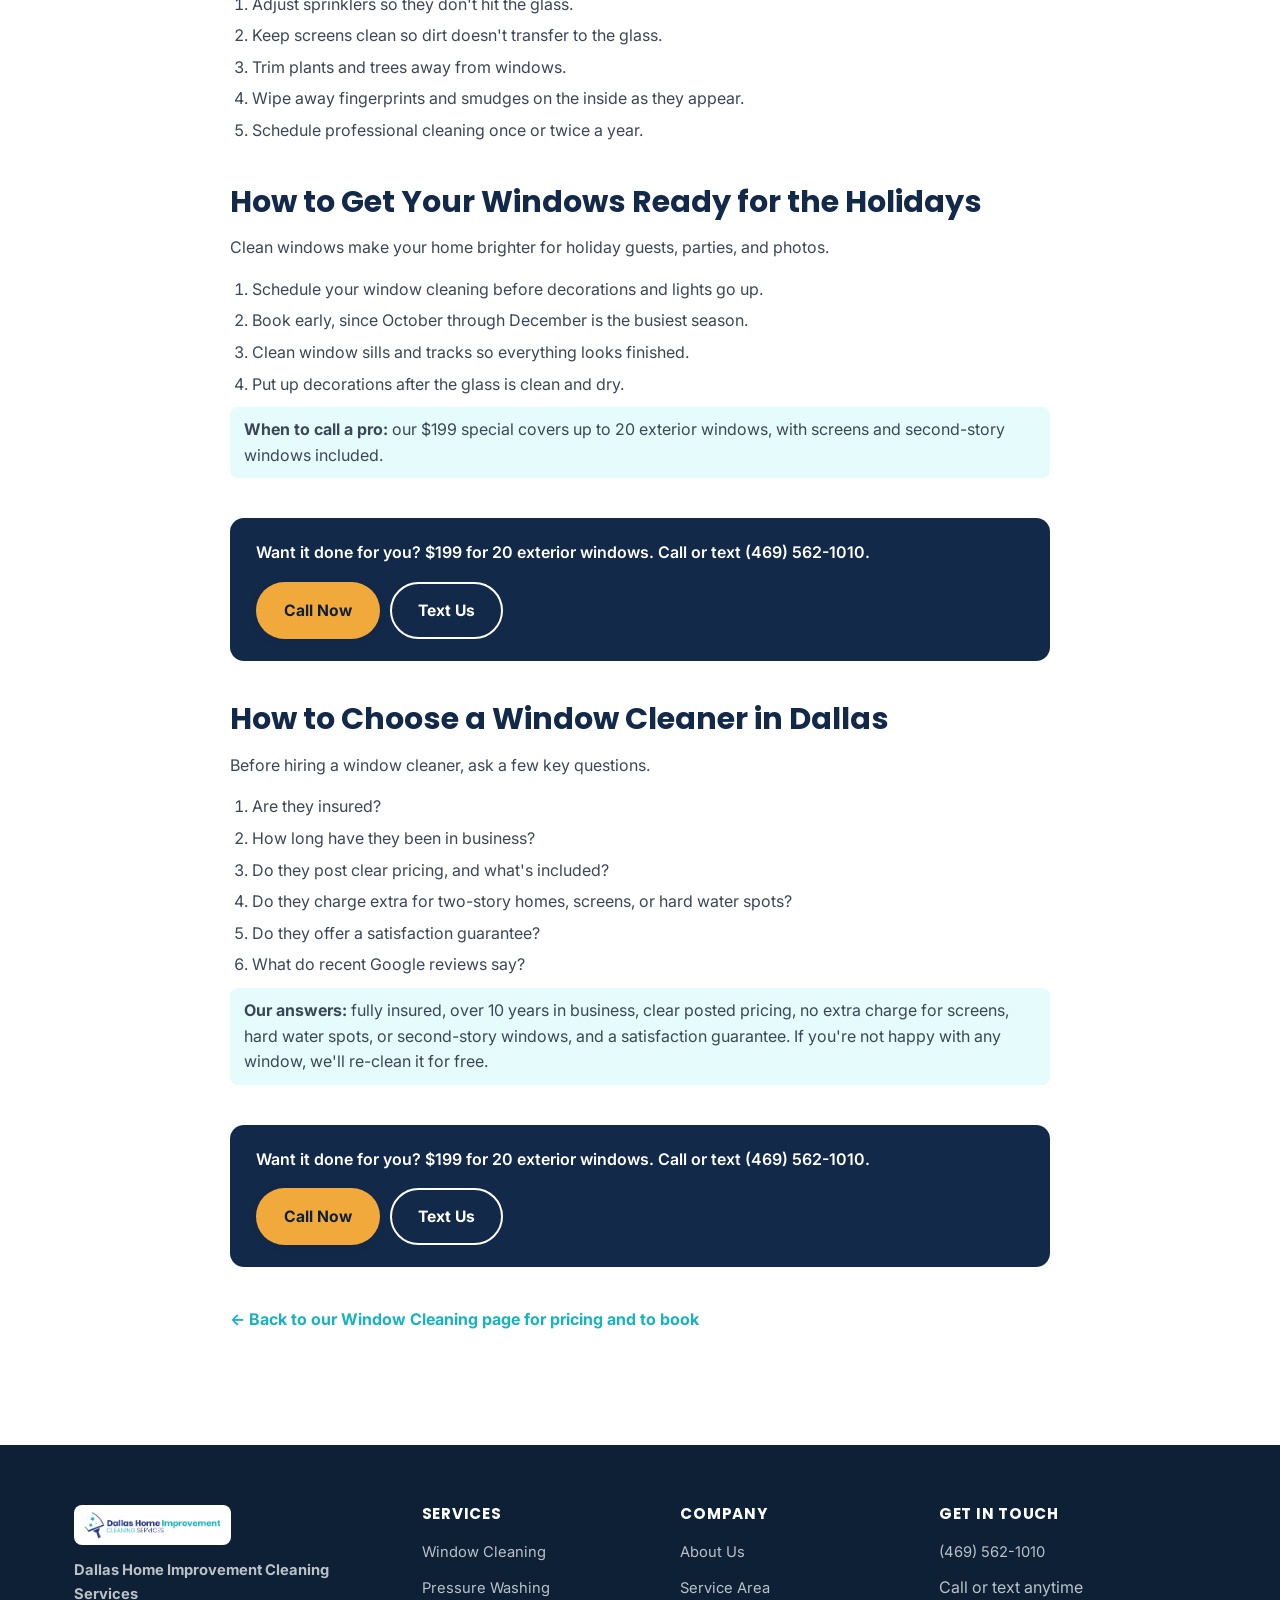
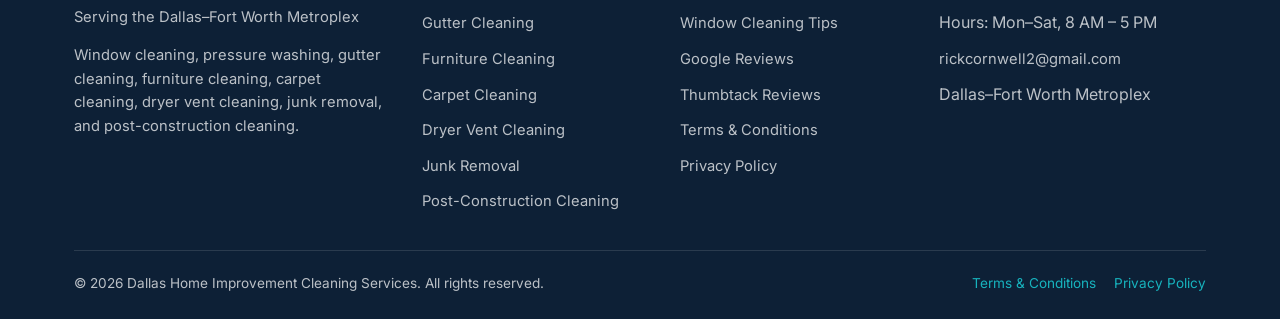
<file: window-cleaning-tips.html>
<!doctype html>
<html lang="en">
<head>
<meta charset="UTF-8">
<meta name="viewport" content="width=device-width, initial-scale=1.0">
<title>Window Cleaning Tips for Dallas Homeowners | Dallas Home Improvement Cleaning Services</title>
<meta name="description" content="How to remove hard water spots, prevent sprinkler stains, clean screens and tracks, and more. Expert window cleaning tips from a Dallas company with 10+ years of experience.">
<meta property="og:type" content="website">
<meta property="og:site_name" content="Dallas Home Improvement Cleaning Services">
<meta property="og:title" content="Window Cleaning Tips for Dallas Homeowners | Dallas Home Improvement Cleaning Services">
<meta property="og:description" content="How to remove hard water spots, prevent sprinkler stains, clean screens and tracks, and more. Expert window cleaning tips from a Dallas company with 10+ years of experience.">
<meta property="og:url" content="https://dallashomeimprovementexperts.com/window-cleaning-tips">
<meta property="og:image" content="https://dallashomeimprovementexperts.com/images/og-home.jpg">
<meta property="og:image:width" content="1200">
<meta property="og:image:height" content="630">
<meta name="twitter:card" content="summary_large_image">
<meta name="twitter:image" content="https://dallashomeimprovementexperts.com/images/og-home.jpg">
<link rel="canonical" href="https://dallashomeimprovementexperts.com/window-cleaning-tips">
<link rel="icon" href="favicon.ico" sizes="any">
<link rel="icon" type="image/png" sizes="32x32" href="favicon-32x32.png">
<link rel="icon" type="image/png" sizes="16x16" href="favicon-16x16.png">
<link rel="icon" type="image/png" sizes="192x192" href="favicon-192x192.png">
<link rel="apple-touch-icon" sizes="180x180" href="apple-touch-icon.png">
<script>
  (function (w, d, s, u) {
    if (w.oaiq) return;
    var q = function () {
      q.q.push(arguments);
    };
    q.q = [];
    w.oaiq = q;
    var js = d.createElement(s);
    js.async = true;
    js.src = u;
    var f = d.getElementsByTagName(s)[0];
    f.parentNode.insertBefore(js, f);
  })(window, document, "script", "https://bzrcdn.openai.com/sdk/oaiq.min.js");

  oaiq("init", {
    pixelId: "JgTd5JPQExATxXrxQ7gnjQ",
  });
</script>
<link rel="preconnect" href="https://fonts.googleapis.com">
<link rel="preconnect" href="https://fonts.gstatic.com" crossorigin>
<link href="https://fonts.googleapis.com/css2?family=Inter:wght@400;500;600;700;800&family=Poppins:wght@600;700;800&display=swap" rel="stylesheet">
<link rel="stylesheet" href="css/style.css">

</head>
<body>
<header class="site-header">
  <div class="container">
    <nav class="navbar">
      <a class='brand' href='/'>
        <img src="images/logo.png" alt="Dallas Home Improvement Cleaning Services logo" width="665" height="136">
      </a>
      <button class="nav-toggle" aria-label="Toggle navigation" aria-expanded="false">
        <span></span><span></span><span></span>
      </button>
      <ul class="nav-links">
        <li><a href='/'>Home</a></li>
        <li class="has-dropdown">
          <a href='/#services'>Services</a>
          <div class="dropdown">
            <a href='/window-cleaning'>Window Cleaning</a>
            <a href='/pressure-washing'>Pressure Washing</a>
            <a href='/gutter-cleaning'>Gutter Cleaning</a>
            <a href='/furniture-cleaning'>Furniture Cleaning</a>
            <a href='/carpet-cleaning'>Carpet Cleaning</a>
            <a href='/dryer-vent-cleaning'>Dryer Vent Cleaning</a>
            <a href='/junk-removal'>Junk Removal</a>
            <a href='/post-construction-cleaning'>Post-Construction Cleaning</a>
          </div>
        </li>
        <li><a href='/#about'>About</a></li>
        <li><a href='/#area'>Service Area</a></li>
        <li><a href='/#contact'>Contact</a></li>
      </ul>
      <div class="nav-cta">
        <a href="tel:+14695621010" class="nav-phone" data-conversion="call">
          <svg width="20" height="20" viewBox="0 0 24 24" fill="none" stroke="currentColor" stroke-width="2" stroke-linecap="round" stroke-linejoin="round"><path d="M22 16.92v3a2 2 0 0 1-2.18 2 19.79 19.79 0 0 1-8.63-3.07 19.5 19.5 0 0 1-6-6 19.79 19.79 0 0 1-3.07-8.67A2 2 0 0 1 4.11 2h3a2 2 0 0 1 2 1.72c.127.96.361 1.903.7 2.81a2 2 0 0 1-.45 2.11L8.09 9.91a16 16 0 0 0 6 6l1.27-1.27a2 2 0 0 1 2.11-.45c.907.339 1.85.573 2.81.7A2 2 0 0 1 22 16.92z"/></svg>
          <span>(469) 562-1010</span>
        </a>
        <a class='btn btn-primary' href='/#contact'>Get Free Quote</a>
      </div>
    </nav>
  </div>
</header>

<section class="page-hero">
  <div class="container">
    <div class="breadcrumb"><a href='/'>Home</a> <span>/</span> <a href='/window-cleaning'>Window Cleaning</a> <span>/</span> Tips</div>
    <h1>Window Cleaning Tips for Dallas Homeowners</h1>
    <p>We're a fully insured Dallas window cleaning company with over 10 years of experience. These tips answer the questions homeowners ask us most.</p>
    <div class="page-hero-actions">
      <a href="tel:+14695621010" class="btn btn-amber btn-lg" data-conversion="call">Call (469) 562-1010</a>
      <a href="sms:+14695621010?&amp;body=Hi%20Dallas%20Home%20Improvement%2C%20I%20would%20like%20a%20window%20cleaning%20quote%21" class="btn btn-outline btn-lg" data-conversion="text">Text for a Free Quote</a>
    </div>
  </div>
</section>

<section class="section">
  <div class="container">
    <p class="tips-guide"><a class='link-arrow' href='/window-cleaning'>&larr; Back to our Window Cleaning page (pricing, cities, and FAQs)</a></p>
    <section class="tips-guide" id="hard-water-spots">
      <h2>How to Remove Hard Water Spots from Windows</h2>
      <div class="guide-body"><p>Hard water spots are mineral deposits, usually from sprinklers, and they need an acid-based cleaner to dissolve them. Regular glass cleaner won't work.</p><ol><li>Mix equal parts white vinegar and warm water in a spray bottle.</li><li>Spray the spotted area and let it sit for 5–10 minutes so the vinegar can break down the minerals.</li><li>Gently wipe with a soft microfiber cloth or non-scratch sponge.</li><li>Rinse with clean water and dry with a clean microfiber cloth.</li><li>Repeat on stubborn spots. Never use steel wool, scouring pads, or razor blades, which can scratch the glass or damage window tint.</li></ol><p class="pro-line"><strong>When to call a pro:</strong> if spots are widespread, on second-story windows, or don't come off after a few tries. Hard water spot removal is included free with our window cleaning.</p></div>
    </section>
    <section class="tips-guide" id="prevent-sprinkler-stains">
      <h2>How to Prevent Sprinkler Stains on Windows</h2>
      <div class="guide-body"><p>The best way to prevent sprinkler stains is to stop the water from reaching the glass.</p><ol><li>Walk around the house while your sprinklers run and note which heads hit the windows.</li><li>Adjust the spray direction or arc so water lands on the lawn, not the house.</li><li>Lower the pressure or swap in lower-angle nozzles near the house.</li><li>Water early in the morning so less water sits and dries on the glass in the sun.</li><li>Clean windows regularly so minerals don't build up and etch the glass.</li></ol><p class="pro-line"><strong>When to call a pro:</strong> if your windows already have heavy spotting. Removal is included free with our cleaning.</p></div>
    </section>
    <section class="tips-guide" id="how-often-north-texas">
      <h2>How Often Should You Clean Your Windows in North Texas?</h2>
      <div class="guide-body"><p>Most North Texas homes need professional window cleaning at least once a year, and twice a year is ideal.</p><ol><li><strong>Spring:</strong> remove pollen, dust, and winter grime.</li><li><strong>Fall:</strong> get your home ready for the holidays and guests.</li><li><strong>Extra cleanings:</strong> if your home faces heavy sprinkler spray, construction dust, or you're selling your home.</li><li><strong>Between cleanings:</strong> wipe fingerprints and smudges on the inside as needed.</li></ol><p class="pro-line"><strong>When to call a pro:</strong> we offer yearly window cleaning on request, so you don't have to remember to schedule it.</p></div>
    </section>
    <div class="tips-cta">
      <p>Want it done for you? $199 for 20 exterior windows. Call or text (469) 562-1010.</p>
      <div class="btn-row">
        <a href="tel:+14695621010" class="btn btn-amber" data-conversion="call">Call Now</a>
        <a href="sms:+14695621010?&amp;body=Hi%20Dallas%20Home%20Improvement%2C%20I%20would%20like%20a%20window%20cleaning%20quote%21" class="btn btn-outline" data-conversion="text">Text Us</a>
      </div>
    </div>
    <section class="tips-guide" id="prepare-for-window-cleaning">
      <h2>How to Prepare Your Home for a Window Cleaning</h2>
      <div class="guide-body"><p>A few minutes of prep helps your window cleaning go quickly and smoothly.</p><ol><li>Unlock any gates so we can reach every window.</li><li>Clear small items and breakables off window sills.</li><li>Keep pets inside or secured during outdoor cleaning.</li><li>For inside-and-out cleaning, make sure someone is home to let us in.</li><li>Point out any windows that need extra attention, like hard water spots.</li></ol></div>
    </section>
    <section class="tips-guide" id="count-windows-for-quote">
      <h2>How to Count Your Windows for a Quote</h2>
      <div class="guide-body"><p>Counting your windows correctly lets you know your price before you call.</p><ol><li>Walk around your home and count each window.</li><li>Count double-hung, transom, arched, casement, and glass door windows as 1 each.</li><li>Count sliding windows, door sidelights, and sliding glass doors as 2 each.</li><li>Count picture, bay, and bow windows as 3 each.</li><li>French doors count as 1, though additional charges may apply.</li><li>Not sure? Text us photos at (469) 562-1010 and we'll count them for you.</li></ol></div>
    </section>
    <section class="tips-guide" id="streak-free-windows">
      <h2>How to Get Streak-Free Windows</h2>
      <div class="guide-body"><p>Streaks usually come from too much cleaner, dirty cloths, or cleaning in direct sun.</p><ol><li>Clean on a cloudy day or when the windows are in shade, so cleaner doesn't dry too fast.</li><li>Wipe off loose dust and cobwebs first.</li><li>Use a small amount of cleaner and a clean microfiber cloth or squeegee.</li><li>If using a squeegee, pull it in one direction and wipe the blade after every stroke.</li><li>Finish with a dry, lint-free microfiber cloth on the edges.</li></ol><p class="pro-line"><strong>When to call a pro:</strong> for large homes, high windows, or when you want every window done at once. Our work is satisfaction guaranteed.</p></div>
    </section>
    <div class="tips-cta">
      <p>Want it done for you? $199 for 20 exterior windows. Call or text (469) 562-1010.</p>
      <div class="btn-row">
        <a href="tel:+14695621010" class="btn btn-amber" data-conversion="call">Call Now</a>
        <a href="sms:+14695621010?&amp;body=Hi%20Dallas%20Home%20Improvement%2C%20I%20would%20like%20a%20window%20cleaning%20quote%21" class="btn btn-outline" data-conversion="text">Text Us</a>
      </div>
    </div>
    <section class="tips-guide" id="clean-window-screens">
      <h2>How to Clean Window Screens</h2>
      <div class="guide-body"><p>Clean screens keep dirt from ending up right back on your glass.</p><ol><li>Carefully remove the screens and note which window each came from.</li><li>Lay them flat on a clean surface outside.</li><li>Brush off loose dirt with a soft brush.</li><li>Gently wash with warm, soapy water and a soft brush or sponge.</li><li>Rinse with a gentle spray of water (not a pressure washer, which can tear the mesh).</li><li>Let them dry completely before putting them back.</li></ol><p class="pro-line"><strong>When to call a pro:</strong> screen cleaning is included free with every window cleaning we do.</p></div>
    </section>
    <section class="tips-guide" id="clean-window-tracks">
      <h2>How to Clean Window Tracks</h2>
      <div class="guide-body"><p>Window tracks collect dirt, dead bugs, and grime that can make windows hard to open.</p><ol><li>Vacuum loose dirt using a narrow crevice attachment.</li><li>Spray the track with warm, soapy water or a vinegar-water mix and let it sit a few minutes.</li><li>Scrub with an old toothbrush or small detail brush.</li><li>Wipe clean with a cloth or paper towel wrapped around a flat tool.</li><li>Dry the track fully.</li></ol><p class="pro-line"><strong>When to call a pro:</strong> we offer track cleaning as an add-on for $3 per window.</p></div>
    </section>
    <section class="tips-guide" id="foggy-windows">
      <h2>How to Tell if a Foggy Window Needs Cleaning or a New Seal</h2>
      <div class="guide-body"><p>If the fog is on the inside or outside surface, it can be cleaned. If it's between the two panes, the seal has failed.</p><ol><li>Wipe the inside surface. If the fog disappears, it was condensation or dirt.</li><li>Wipe the outside surface the same way.</li><li>If the fog is still there, it's trapped between the panes.</li><li>Trapped fog means the window's seal has failed and cleaning can't fix it. Contact a window repair or replacement company.</li></ol></div>
    </section>
    <div class="tips-cta">
      <p>Want it done for you? $199 for 20 exterior windows. Call or text (469) 562-1010.</p>
      <div class="btn-row">
        <a href="tel:+14695621010" class="btn btn-amber" data-conversion="call">Call Now</a>
        <a href="sms:+14695621010?&amp;body=Hi%20Dallas%20Home%20Improvement%2C%20I%20would%20like%20a%20window%20cleaning%20quote%21" class="btn btn-outline" data-conversion="text">Text Us</a>
      </div>
    </div>
    <section class="tips-guide" id="high-second-story-windows">
      <h2>How to Clean High and Second-Story Windows Safely</h2>
      <div class="guide-body"><p>The safest way to clean high windows is from the ground with an extension pole, not by climbing a ladder.</p><ol><li>Avoid leaning ladders against windows or gutters.</li><li>Use an extension pole with a scrubber and squeegee attachment.</li><li>Work from the ground on stable, level footing.</li><li>Never clean high windows in wind or rain.</li></ol><p class="pro-line"><strong>When to call a pro:</strong> we clean second-story windows safely with extension poles at no extra charge.</p></div>
    </section>
    <section class="tips-guide" id="keep-windows-clean-longer">
      <h2>How to Keep Your Windows Clean Longer</h2>
      <div class="guide-body"><p>A few habits can keep your windows looking clean between professional cleanings.</p><ol><li>Adjust sprinklers so they don't hit the glass.</li><li>Keep screens clean so dirt doesn't transfer to the glass.</li><li>Trim plants and trees away from windows.</li><li>Wipe away fingerprints and smudges on the inside as they appear.</li><li>Schedule professional cleaning once or twice a year.</li></ol></div>
    </section>
    <section class="tips-guide" id="windows-ready-for-holidays">
      <h2>How to Get Your Windows Ready for the Holidays</h2>
      <div class="guide-body"><p>Clean windows make your home brighter for holiday guests, parties, and photos.</p><ol><li>Schedule your window cleaning before decorations and lights go up.</li><li>Book early, since October through December is the busiest season.</li><li>Clean window sills and tracks so everything looks finished.</li><li>Put up decorations after the glass is clean and dry.</li></ol><p class="pro-line"><strong>When to call a pro:</strong> our $199 special covers up to 20 exterior windows, with screens and second-story windows included.</p></div>
    </section>
    <div class="tips-cta">
      <p>Want it done for you? $199 for 20 exterior windows. Call or text (469) 562-1010.</p>
      <div class="btn-row">
        <a href="tel:+14695621010" class="btn btn-amber" data-conversion="call">Call Now</a>
        <a href="sms:+14695621010?&amp;body=Hi%20Dallas%20Home%20Improvement%2C%20I%20would%20like%20a%20window%20cleaning%20quote%21" class="btn btn-outline" data-conversion="text">Text Us</a>
      </div>
    </div>
    <section class="tips-guide" id="choose-window-cleaner-dallas">
      <h2>How to Choose a Window Cleaner in Dallas</h2>
      <div class="guide-body"><p>Before hiring a window cleaner, ask a few key questions.</p><ol><li>Are they insured?</li><li>How long have they been in business?</li><li>Do they post clear pricing, and what's included?</li><li>Do they charge extra for two-story homes, screens, or hard water spots?</li><li>Do they offer a satisfaction guarantee?</li><li>What do recent Google reviews say?</li></ol><p class="pro-line"><strong>Our answers:</strong> fully insured, over 10 years in business, clear posted pricing, no extra charge for screens, hard water spots, or second-story windows, and a satisfaction guarantee. If you're not happy with any window, we'll re-clean it for free.</p></div>
    </section>
    <div class="tips-cta">
      <p>Want it done for you? $199 for 20 exterior windows. Call or text (469) 562-1010.</p>
      <div class="btn-row">
        <a href="tel:+14695621010" class="btn btn-amber" data-conversion="call">Call Now</a>
        <a href="sms:+14695621010?&amp;body=Hi%20Dallas%20Home%20Improvement%2C%20I%20would%20like%20a%20window%20cleaning%20quote%21" class="btn btn-outline" data-conversion="text">Text Us</a>
      </div>
    </div>
    <p class="tips-guide"><a class='link-arrow' href='/window-cleaning'>&larr; Back to our Window Cleaning page for pricing and to book</a></p>
  </div>
</section>

<footer class="site-footer">
  <div class="container">
    <div class="footer-grid">
      <div class="footer-brand">
        <img src="images/logo.png" alt="Dallas Home Improvement Cleaning Services logo" width="665" height="136" loading="lazy">
        <p><strong>Dallas Home Improvement Cleaning Services</strong><br>Serving the Dallas–Fort Worth Metroplex</p>
        <p>Window cleaning, pressure washing, gutter cleaning, furniture cleaning, carpet cleaning, dryer vent cleaning, junk removal, and post-construction cleaning.</p>
      </div>
      <div class="footer-col">
        <h4>Services</h4>
        <ul>
          <li><a href='/window-cleaning'>Window Cleaning</a></li>
          <li><a href='/pressure-washing'>Pressure Washing</a></li>
          <li><a href='/gutter-cleaning'>Gutter Cleaning</a></li>
          <li><a href='/furniture-cleaning'>Furniture Cleaning</a></li>
          <li><a href='/carpet-cleaning'>Carpet Cleaning</a></li>
          <li><a href='/dryer-vent-cleaning'>Dryer Vent Cleaning</a></li>
          <li><a href='/junk-removal'>Junk Removal</a></li>
          <li><a href='/post-construction-cleaning'>Post-Construction Cleaning</a></li>
        </ul>
      </div>
      <div class="footer-col">
        <h4>Company</h4>
        <ul>
          <li><a href='/#about'>About Us</a></li>
          <li><a href='/#area'>Service Area</a></li>
          <li><a href='/window-cleaning-tips'>Window Cleaning Tips</a></li>
          <li><a href="https://share.google/x6kMAmXlLWoU6RTqe" target="_blank" rel="noopener">Google Reviews</a></li>
          <li><a href="https://www.thumbtack.com/tx/dallas/upholstery-cleaning/dallas-home-improvement/service/442366812530728965" target="_blank" rel="noopener">Thumbtack Reviews</a></li>
          <li><a href='/terms'>Terms &amp; Conditions</a></li>
          <li><a href='/privacy'>Privacy Policy</a></li>
        </ul>
      </div>
      <div class="footer-col">
        <h4>Get In Touch</h4>
        <ul>
          <li><a href="tel:+14695621010" data-conversion="call">(469) 562-1010</a></li>
          <li>Call or text anytime</li>
          <li>Hours: Mon&ndash;Sat, 8 AM &ndash; 5 PM</li>
          <li><a href="mailto:rickcornwell2@gmail.com">rickcornwell2@gmail.com</a></li>
          <li>Dallas–Fort Worth Metroplex</li>
        </ul>
      </div>
    </div>
    <div class="footer-bottom">
      <div>&copy; <span id="year"></span> Dallas Home Improvement Cleaning Services. All rights reserved.</div>
      <div class="footer-legal">
        <a href='/terms'>Terms &amp; Conditions</a>
        <a href='/privacy'>Privacy Policy</a>
      </div>
    </div>
  </div>
</footer>
<a href="sms:+14695621010?&amp;body=Hi%20Dallas%20Home%20Improvement%2C%20I%20would%20like%20a%20window%20cleaning%20quote%21" class="text-us-widget" aria-label="Text us at 469-562-1010" data-conversion="text">
  <span class="pulse-ring"></span>
  <svg width="22" height="22" viewBox="0 0 24 24" fill="none" stroke="currentColor" stroke-width="2" stroke-linecap="round" stroke-linejoin="round"><path d="M21 15a2 2 0 0 1-2 2H7l-4 4V5a2 2 0 0 1 2-2h14a2 2 0 0 1 2 2z"/></svg>
  Text Us
</a>

<script>
  (function () {
    if (window.__oaiqClickBound) return;
    window.__oaiqClickBound = true;
    var last = { name: "", time: 0 };
    document.addEventListener("click", function (e) {
      var link = e.target.closest('a[href^="tel:"], a[href^="sms:"]');
      if (!link || !window.oaiq) return;
      var name = link.getAttribute("href").indexOf("tel:") === 0 ? "call_clicked" : "text_clicked";
      var now = Date.now();
      if (name === last.name && now - last.time < 1500) return;
      last = { name: name, time: now };
      oaiq("measure", "custom", { type: "custom" }, { custom_event_name: name });
    });
  })();
</script>
<script src="js/main.js"></script>
<script>document.getElementById('year').textContent = new Date().getFullYear();</script>
</body>
</html>
</file>
<file: css/style.css>
/* ==========================================================================
   Dallas Home Improvement Cleaning Services — Site Styles
   ========================================================================== */

:root {
  --navy-900: #0d2036;
  --navy-800: #12294a;
  --navy-700: #17335c;
  --teal-500: #17b3be;
  --teal-400: #2fd0da;
  --teal-050: #e6fbfc;
  --amber-500: #f2a93b;
  --gray-050: #f6f8fa;
  --gray-100: #eef1f4;
  --gray-200: #dde3e9;
  --gray-500: #66768a;
  --gray-700: #3c4756;
  --white: #ffffff;
  --shadow-sm: 0 2px 8px rgba(13, 32, 54, 0.08);
  --shadow-md: 0 8px 24px rgba(13, 32, 54, 0.12);
  --shadow-lg: 0 16px 40px rgba(13, 32, 54, 0.18);
  --radius-sm: 8px;
  --radius-md: 14px;
  --radius-lg: 22px;
  --max-width: 1180px;
  --font: 'Inter', -apple-system, BlinkMacSystemFont, 'Segoe UI', Roboto, Helvetica, Arial, sans-serif;
  --font-display: 'Poppins', var(--font);
}

* { box-sizing: border-box; }
html { scroll-behavior: smooth; }
body {
  margin: 0;
  font-family: var(--font);
  color: var(--gray-700);
  background: var(--white);
  line-height: 1.6;
  -webkit-font-smoothing: antialiased;
}

h1, h2, h3, h4 {
  font-family: var(--font-display);
  color: var(--navy-800);
  line-height: 1.2;
  margin: 0 0 0.5em;
  font-weight: 700;
}

h1 { font-size: clamp(2rem, 4vw, 3rem); }
h2 { font-size: clamp(1.6rem, 3vw, 2.25rem); }
h3 { font-size: 1.3rem; }
p { margin: 0 0 1em; }
a { color: var(--teal-500); text-decoration: none; }
a:hover { color: var(--navy-700); }
img { max-width: 100%; display: block; }
ul { padding-left: 1.2em; }

.container {
  max-width: var(--max-width);
  margin: 0 auto;
  padding: 0 24px;
}

.section { padding: 72px 0; }
.section-tight { padding: 48px 0; }
.section-alt { background: var(--gray-050); }
.section-navy { background: var(--navy-800); color: var(--gray-200); }
.section-navy h2, .section-navy h3 { color: var(--white); }

.eyebrow {
  display: inline-block;
  color: var(--teal-500);
  font-weight: 700;
  letter-spacing: 0.08em;
  text-transform: uppercase;
  font-size: 0.8rem;
  margin-bottom: 10px;
}

.section-head { max-width: 680px; margin: 0 auto 48px; text-align: center; }
.section-head p { color: var(--gray-500); font-size: 1.05rem; }

/* -------------------------- Buttons -------------------------- */
.btn {
  display: inline-flex;
  align-items: center;
  gap: 8px;
  padding: 14px 26px;
  border-radius: 999px;
  font-weight: 700;
  font-size: 0.98rem;
  border: 2px solid transparent;
  cursor: pointer;
  transition: transform 0.15s ease, box-shadow 0.15s ease, background 0.15s ease, color 0.15s ease;
  white-space: nowrap;
}
.btn:hover { transform: translateY(-2px); }
.btn-primary { background: var(--teal-500); color: var(--white); box-shadow: var(--shadow-sm); }
.btn-primary:hover { background: var(--teal-400); color: var(--white); box-shadow: var(--shadow-md); }
.btn-amber { background: var(--amber-500); color: var(--navy-900); box-shadow: var(--shadow-sm); }
.btn-amber:hover { background: #ffb84d; color: var(--navy-900); }
.btn-outline { background: transparent; border-color: var(--white); color: var(--white); }
.btn-outline:hover { background: var(--white); color: var(--navy-800); }
.btn-outline-navy { background: transparent; border-color: var(--navy-800); color: var(--navy-800); }
.btn-outline-navy:hover { background: var(--navy-800); color: var(--white); }
.btn-block { width: 100%; justify-content: center; }

/* -------------------------- Header -------------------------- */
.site-header {
  position: sticky;
  top: 0;
  z-index: 500;
  background: var(--white);
  box-shadow: var(--shadow-sm);
}
.topbar {
  background: var(--navy-900);
  color: var(--gray-200);
  font-size: 0.85rem;
}
.topbar .container {
  display: flex;
  justify-content: space-between;
  align-items: center;
  padding-top: 8px;
  padding-bottom: 8px;
  gap: 12px;
  flex-wrap: wrap;
}
.topbar a { color: var(--teal-400); font-weight: 600; }
.topbar .topbar-phone { color: var(--white); font-weight: 700; }

.navbar {
  display: flex;
  align-items: center;
  justify-content: space-between;
  padding: 14px 0;
  gap: 20px;
}
.brand { display: flex; align-items: center; gap: 10px; }
.brand img { height: 46px; width: auto; }
.brand-fallback {
  font-family: var(--font-display);
  font-weight: 800;
  font-size: 1.15rem;
  color: var(--navy-800);
}
.brand-fallback span { color: var(--teal-500); }

.nav-links {
  display: flex;
  align-items: center;
  gap: 28px;
  list-style: none;
  margin: 0;
  padding: 0;
}
.nav-links a {
  color: var(--navy-800);
  font-weight: 600;
  font-size: 0.96rem;
}
.nav-links a:hover { color: var(--teal-500); }
.nav-links .has-dropdown { position: relative; }
.dropdown {
  position: absolute;
  top: 100%;
  left: 0;
  background: var(--white);
  box-shadow: var(--shadow-md);
  border-radius: var(--radius-sm);
  padding: 10px;
  min-width: 240px;
  display: none;
  flex-direction: column;
  gap: 2px;
  border: 1px solid var(--gray-200);
}
.has-dropdown:hover .dropdown,
.has-dropdown:focus-within .dropdown { display: flex; }
.dropdown a {
  padding: 9px 12px;
  border-radius: 8px;
  font-weight: 500;
  color: var(--gray-700);
}
.dropdown a:hover { background: var(--teal-050); color: var(--navy-800); }

.nav-cta { display: flex; align-items: center; gap: 14px; }
.nav-phone {
  display: flex;
  align-items: center;
  gap: 8px;
  font-weight: 700;
  color: var(--navy-800);
}
.nav-phone svg { flex-shrink: 0; }

.nav-toggle {
  display: none;
  flex-direction: column;
  gap: 5px;
  background: none;
  border: none;
  cursor: pointer;
  padding: 6px;
}
.nav-toggle span { width: 26px; height: 3px; background: var(--navy-800); border-radius: 3px; }

@media (max-width: 900px) {
  .nav-links {
    position: absolute;
    top: 100%;
    left: 0;
    right: 0;
    background: var(--white);
    flex-direction: column;
    align-items: stretch;
    gap: 0;
    padding: 8px 0;
    box-shadow: var(--shadow-md);
    display: none;
  }
  .nav-links.open { display: flex; }
  .nav-links a { display: block; padding: 12px 24px; }
  .has-dropdown .dropdown {
    display: none;
    position: static;
    box-shadow: none;
    border: none;
    padding-left: 12px;
    min-width: 0;
  }
  .has-dropdown.open .dropdown { display: flex; }
  .nav-phone { display: none; }
  .navbar { gap: 8px; }
  .nav-toggle { display: flex; order: 3; flex-shrink: 0; margin: 0; }
  .brand { order: 1; flex-shrink: 1; min-width: 0; }
  .brand img { height: 30px; flex-shrink: 0; }
  .nav-cta { order: 2; flex-shrink: 0; }
  .nav-cta .btn-primary { padding: 7px 11px; font-size: 0.72rem; white-space: nowrap; }
}

@media (max-width: 360px) {
  .brand img { height: 26px; }
  .nav-cta .btn-primary { padding: 6px 9px; font-size: 0.68rem; }
}

/* -------------------------- Hero -------------------------- */
.hero {
  position: relative;
  background:
    linear-gradient(120deg, rgba(13,32,54,0.94) 0%, rgba(18,41,74,0.88) 45%, rgba(23,51,92,0.75) 75%, rgba(23,179,190,0.55) 100%),
    url('../images/hero-house.jpg');
  background-size: cover;
  background-position: center;
  color: var(--white);
  overflow: hidden;
}
.hero .container {
  position: relative;
  z-index: 2;
  padding-top: 90px;
  padding-bottom: 90px;
  display: grid;
  grid-template-columns: 1.1fr 0.9fr;
  gap: 48px;
  align-items: center;
}
.hero-badges { display: flex; gap: 10px; flex-wrap: wrap; margin-bottom: 18px; }
.hero-badge {
  background: rgba(255,255,255,0.12);
  border: 1px solid rgba(255,255,255,0.25);
  padding: 6px 14px;
  border-radius: 999px;
  font-size: 0.8rem;
  font-weight: 600;
}
.hero h1 { color: var(--white); }
.hero p.lead { font-size: 1.15rem; color: rgba(255,255,255,0.88); max-width: 520px; }
.hero-actions { display: flex; gap: 14px; flex-wrap: wrap; margin-top: 28px; }
.hero-art {
  position: relative;
  border-radius: var(--radius-lg);
  overflow: hidden;
  box-shadow: var(--shadow-lg);
  aspect-ratio: 4/3;
}
.hero-art img { width: 100%; height: 100%; object-fit: cover; }

.collage-grid {
  display: grid;
  grid-template-columns: repeat(3, 1fr);
  grid-template-rows: repeat(2, 1fr);
  gap: 6px;
  width: 100%;
  height: 100%;
}
.collage-item { position: relative; overflow: hidden; border-radius: 10px; }
.collage-item img { width: 100%; height: 100%; object-fit: cover; display: block; }
.collage-item .collage-label {
  position: absolute;
  left: 0; right: 0; bottom: 0;
  padding: 6px 8px 5px;
  font-size: 0.68rem;
  font-weight: 700;
  color: var(--white);
  background: linear-gradient(to top, rgba(13,32,54,0.85), transparent);
}
.hero-decor {
  position: absolute;
  inset: 0;
  background: radial-gradient(circle at 80% 20%, rgba(47, 208, 218, 0.35), transparent 45%),
              radial-gradient(circle at 10% 90%, rgba(242, 169, 59, 0.25), transparent 40%);
  pointer-events: none;
}

.hero-no-image .container { grid-template-columns: 1fr; text-align: center; }
.hero-no-image .hero-copy { max-width: 720px; margin: 0 auto; }
.hero-no-image .hero-badges { justify-content: center; }
.hero-no-image .lead { margin-left: auto; margin-right: auto; }
.hero-no-image .hero-actions { justify-content: center; }

.page-hero {
  background:
    linear-gradient(120deg, rgba(13,32,54,0.93) 0%, rgba(18,41,74,0.88) 45%, rgba(23,51,92,0.78) 80%, rgba(23,179,190,0.6) 100%),
    url('../images/hero-house.jpg');
  background-size: cover;
  background-position: center;
  color: var(--white);
  padding: 64px 0 56px;
  position: relative;
  overflow: hidden;
}
.page-hero.page-hero-furniture {
  background:
    linear-gradient(120deg, rgba(13,32,54,0.93) 0%, rgba(18,41,74,0.88) 45%, rgba(23,51,92,0.78) 80%, rgba(23,179,190,0.6) 100%),
    url('../images/furniture-header.webp');
  background-size: cover;
  background-position: center;
}
.page-hero.page-hero-dryer-vent {
  background:
    linear-gradient(120deg, rgba(13,32,54,0.93) 0%, rgba(18,41,74,0.88) 45%, rgba(23,51,92,0.78) 80%, rgba(23,179,190,0.6) 100%),
    url('../images/dryer-vent-header.webp');
  background-size: cover;
  background-position: center;
}
.page-hero .container { position: relative; z-index: 2; max-width: 820px; }
.page-hero h1 { color: var(--white); margin-bottom: 12px; }
.page-hero p { color: rgba(255,255,255,0.85); font-size: 1.08rem; max-width: 640px; }
.breadcrumb { font-size: 0.85rem; color: var(--teal-400); margin-bottom: 16px; }
.breadcrumb a { color: var(--teal-400); }
.breadcrumb span { color: rgba(255,255,255,0.6); }
.page-hero-actions { display: flex; gap: 14px; margin-top: 26px; flex-wrap: wrap; }

/* -------------------------- Trust strip -------------------------- */
.trust-strip {
  background: var(--white);
  border-bottom: 1px solid var(--gray-200);
}
.trust-strip .container {
  display: flex;
  justify-content: space-between;
  flex-wrap: wrap;
  gap: 18px;
  padding-top: 22px;
  padding-bottom: 22px;
}
.trust-item {
  display: flex;
  align-items: center;
  gap: 10px;
  font-weight: 700;
  color: var(--navy-800);
  font-size: 0.92rem;
}
.trust-item svg { color: var(--teal-500); flex-shrink: 0; }

/* -------------------------- Cards / Grids -------------------------- */
.grid { display: grid; gap: 28px; }
.grid-3 { grid-template-columns: repeat(3, 1fr); }
.grid-2 { grid-template-columns: repeat(2, 1fr); }
.grid-4 { grid-template-columns: repeat(4, 1fr); }

.service-card {
  background: var(--white);
  border: 1px solid var(--gray-200);
  border-radius: var(--radius-md);
  padding: 30px 26px;
  box-shadow: var(--shadow-sm);
  transition: transform 0.18s ease, box-shadow 0.18s ease;
  display: flex;
  flex-direction: column;
  height: 100%;
}
.service-card:hover { transform: translateY(-4px); box-shadow: var(--shadow-md); }
.service-icon {
  width: 56px;
  height: 56px;
  border-radius: 14px;
  background: var(--teal-050);
  display: flex;
  align-items: center;
  justify-content: center;
  color: var(--teal-500);
  margin-bottom: 18px;
  overflow: hidden;
}
.service-icon img { width: 100%; height: 100%; object-fit: cover; display: block; }
.service-card h3 { margin-bottom: 8px; }
.service-card p { color: var(--gray-500); flex-grow: 1; }
.service-card .card-link { font-weight: 700; margin-top: 12px; display: inline-flex; align-items: center; gap: 6px; }

.feature-item { display: flex; gap: 16px; }
.feature-icon {
  width: 48px;
  height: 48px;
  border-radius: 12px;
  background: var(--navy-800);
  color: var(--teal-400);
  display: flex;
  align-items: center;
  justify-content: center;
  flex-shrink: 0;
}
.feature-item h4 { margin-bottom: 6px; }
.feature-item p { color: var(--gray-500); margin: 0; }

.step-list { list-style: none; padding: 0; margin: 0; display: grid; gap: 22px; }
.step-list li { display: flex; gap: 18px; align-items: flex-start; }
.step-num {
  flex-shrink: 0;
  width: 40px;
  height: 40px;
  border-radius: 50%;
  background: var(--teal-500);
  color: var(--white);
  display: flex;
  align-items: center;
  justify-content: center;
  font-weight: 800;
  font-family: var(--font-display);
}
.step-list h4 { margin-bottom: 4px; }
.step-list p { color: var(--gray-500); margin: 0; }

/* -------------------------- Gallery / Photos -------------------------- */
.gallery { display: grid; grid-template-columns: repeat(3, 1fr); gap: 20px; }
.gallery.gallery-2col { grid-template-columns: repeat(2, 1fr); max-width: 820px; margin: 0 auto; }
.gallery-item {
  border-radius: var(--radius-md);
  overflow: hidden;
  box-shadow: var(--shadow-sm);
  aspect-ratio: 4/3;
}
.gallery-item img { width: 100%; height: 100%; object-fit: cover; transition: transform 0.3s ease; }
.gallery-item:hover img { transform: scale(1.06); }
.gallery-item.portrait { aspect-ratio: 3/4; background: var(--gray-100); }
.gallery-item.portrait img { object-fit: contain; }

.reviews-row { display: flex; justify-content: center; align-items: stretch; gap: 24px; flex-wrap: wrap; }
.google-badge {
  display: flex;
  flex-direction: column;
  align-items: center;
  justify-content: center;
  text-align: center;
  gap: 8px;
  background: var(--white);
  border: 1px solid var(--gray-200);
  border-radius: var(--radius-md);
  padding: 32px;
  box-shadow: var(--shadow-sm);
  max-width: 260px;
  width: 100%;
  transition: transform 0.15s ease, box-shadow 0.15s ease;
}
.google-badge:hover { transform: translateY(-3px); box-shadow: var(--shadow-md); color: inherit; }
.google-badge .google-icon {
  width: 44px;
  height: 44px;
  border-radius: 50%;
  background: var(--gray-050);
  display: flex;
  align-items: center;
  justify-content: center;
}
.google-badge strong { color: var(--navy-800); font-family: var(--font-display); font-size: 1.15rem; }
.google-badge span { color: var(--gray-500); font-weight: 600; font-size: 0.9rem; }

.reviews-widget-outer { display: flex; justify-content: center; width: 100%; }
.reviews-widget-wrap {
  background: var(--white);
  border: 1px solid var(--gray-200);
  border-radius: var(--radius-md);
  padding: 32px;
  box-shadow: var(--shadow-sm);
  max-width: 420px;
  margin: 0 auto;
  text-align: center;
  display: flex;
  flex-direction: column;
  align-items: center;
}
.reviews-widget-wrap a { display: flex; flex-direction: column; align-items: center; text-align: center; }
.reviews-widget-wrap .tt-logo { height: 28px; margin-bottom: 14px; }
#tt-dynamic { margin-top: 10px; font-weight: 700; color: var(--navy-800); display: flex; align-items: center; justify-content: center; flex-wrap: wrap; }
#tt-dynamic img { display: inline-block; width: 20px; height: 20px; }
#tt-dynamic span { margin-left: 4px; }

.illustration-hero {
  border-radius: var(--radius-lg);
  background: linear-gradient(135deg, var(--teal-050), var(--gray-050));
  display: flex;
  align-items: center;
  justify-content: center;
  aspect-ratio: 4/3;
  box-shadow: var(--shadow-md);
  padding: 30px;
}
.illustration-hero svg { width: 100%; height: 100%; }

/* -------------------------- Video grid -------------------------- */
.video-grid { display: grid; grid-template-columns: repeat(2, 1fr); gap: 24px; }
.video-grid.single { grid-template-columns: 1fr; max-width: 720px; margin: 0 auto; }
.video-grid.video-grid-3 { grid-template-columns: repeat(3, 1fr); }
.video-wrap {
  position: relative;
  width: 100%;
  padding-top: 56.25%;
  border-radius: var(--radius-md);
  overflow: hidden;
  box-shadow: var(--shadow-md);
  background: var(--navy-900);
}
.video-wrap.short { padding-top: 0; aspect-ratio: 9 / 16; max-width: 320px; margin: 0 auto; }
.video-wrap iframe {
  position: absolute;
  inset: 0;
  width: 100%;
  height: 100%;
  border: 0;
}
.video-caption { text-align: center; margin-top: 10px; font-weight: 600; color: var(--navy-800); font-size: 0.92rem; }

/* -------------------------- Testimonials -------------------------- */
.testimonial-card {
  background: var(--white);
  border-radius: var(--radius-md);
  padding: 28px;
  box-shadow: var(--shadow-sm);
  border: 1px solid var(--gray-200);
}
.stars { color: var(--amber-500); font-size: 1.1rem; margin-bottom: 10px; letter-spacing: 2px; }
.testimonial-name { font-weight: 700; color: var(--navy-800); margin-top: 14px; }

/* -------------------------- CTA banner -------------------------- */
.cta-banner {
  background: linear-gradient(120deg, var(--navy-900), var(--navy-700));
  color: var(--white);
  border-radius: var(--radius-lg);
  padding: 48px;
  display: flex;
  align-items: center;
  justify-content: space-between;
  gap: 24px;
  flex-wrap: wrap;
}
.cta-banner h2 { color: var(--white); margin-bottom: 6px; }
.cta-banner p { color: rgba(255,255,255,0.82); margin: 0; }
.cta-actions { display: flex; gap: 14px; flex-wrap: wrap; }

/* -------------------------- Service area -------------------------- */
.area-list {
  display: flex;
  flex-wrap: wrap;
  gap: 10px;
  padding: 0;
  margin: 0;
  list-style: none;
}
.area-list li {
  background: var(--white);
  border: 1px solid var(--gray-200);
  padding: 8px 16px;
  border-radius: 999px;
  font-weight: 600;
  font-size: 0.9rem;
  color: var(--navy-800);
}

/* -------------------------- Footer -------------------------- */
.site-footer {
  background: var(--navy-900);
  color: rgba(255,255,255,0.72);
  padding: 60px 0 24px;
}
.footer-grid {
  display: grid;
  grid-template-columns: 1.4fr 1fr 1fr 1.2fr;
  gap: 36px;
  padding-bottom: 36px;
  border-bottom: 1px solid rgba(255,255,255,0.12);
}
.footer-brand img { height: 40px; margin-bottom: 14px; }
.footer-brand p { font-size: 0.92rem; }
.footer-col h4 { color: var(--white); font-size: 0.95rem; margin-bottom: 16px; text-transform: uppercase; letter-spacing: 0.05em; }
.footer-col ul { list-style: none; padding: 0; margin: 0; display: grid; gap: 10px; }
.footer-col a { color: rgba(255,255,255,0.72); font-size: 0.92rem; }
.footer-col a:hover { color: var(--teal-400); }
.footer-bottom {
  display: flex;
  justify-content: space-between;
  align-items: center;
  flex-wrap: wrap;
  gap: 10px;
  padding-top: 22px;
  font-size: 0.85rem;
}
.footer-legal { display: flex; gap: 18px; }

/* -------------------------- Floating Text Us widget -------------------------- */
.text-us-widget {
  position: fixed;
  right: 22px;
  bottom: 22px;
  z-index: 900;
  display: flex;
  align-items: center;
  gap: 10px;
  background: var(--teal-500);
  color: var(--white);
  padding: 14px 22px 14px 16px;
  border-radius: 999px;
  box-shadow: 0 10px 30px rgba(23, 179, 190, 0.45);
  font-weight: 800;
  font-family: var(--font-display);
  font-size: 0.98rem;
  text-decoration: none;
  transition: transform 0.18s ease, box-shadow 0.18s ease, background 0.18s ease;
}
.text-us-widget:hover {
  background: var(--navy-800);
  color: var(--white);
  transform: translateY(-3px);
  box-shadow: 0 14px 34px rgba(13, 32, 54, 0.4);
}
.text-us-widget .pulse-ring {
  position: absolute;
  inset: 0;
  border-radius: 999px;
  background: var(--teal-500);
  animation: pulse-ring 2.4s ease-out infinite;
  z-index: -1;
}
@keyframes pulse-ring {
  0% { opacity: 0.55; transform: scale(1); }
  100% { opacity: 0; transform: scale(1.35); }
}
.text-us-widget svg { flex-shrink: 0; }

@media (max-width: 640px) {
  .text-us-widget { right: 14px; bottom: 14px; padding: 12px 18px 12px 14px; font-size: 0.9rem; }
  .reviews-heading { font-size: 1.28rem; white-space: nowrap; }
}

/* -------------------------- FAQ -------------------------- */
.faq-list { max-width: 760px; margin: 0 auto; display: grid; gap: 22px; }
.faq-item {
  background: var(--white);
  border: 1px solid var(--gray-200);
  border-radius: var(--radius-md);
  padding: 22px 26px;
}
.faq-item h4 { color: var(--navy-800); margin-bottom: 8px; }
.faq-item p { color: var(--gray-500); margin: 0; }

/* -------------------------- Legal pages -------------------------- */
.legal-content { max-width: 780px; margin: 0 auto; }
.legal-content h2 { margin-top: 2em; }
.legal-content ul { color: var(--gray-700); }
.legal-updated { color: var(--gray-500); font-size: 0.9rem; margin-bottom: 2em; }
.legal-notice {
  background: var(--teal-050);
  border-left: 4px solid var(--teal-500);
  padding: 16px 20px;
  border-radius: 8px;
  font-size: 0.92rem;
  color: var(--navy-800);
  margin-bottom: 2em;
}

/* -------------------------- Responsive -------------------------- */
@media (max-width: 980px) {
  .hero .container { grid-template-columns: 1fr; padding-top: 56px; padding-bottom: 56px; }
  .hero-art { max-width: 520px; }
  .grid-4 { grid-template-columns: repeat(2, 1fr); }
  .grid-3 { grid-template-columns: repeat(2, 1fr); }
  .footer-grid { grid-template-columns: 1fr 1fr; }
  .video-grid, .video-grid.video-grid-3 { grid-template-columns: 1fr 1fr; }
  .gallery { grid-template-columns: repeat(2, 1fr); }
  .cta-banner { flex-direction: column; align-items: flex-start; }
}

@media (max-width: 640px) {
  .section { padding: 52px 0; }
  .grid-3, .grid-4, .grid-2 { grid-template-columns: 1fr; }
  .video-grid, .video-grid.video-grid-3 { grid-template-columns: 1fr; }
  .footer-grid { grid-template-columns: 1fr; }
  .cta-banner { padding: 32px 24px; }

  .hero-badges { gap: 6px; flex-wrap: nowrap; }
  .hero-badge { padding: 4px 8px; font-size: 0.62rem; white-space: nowrap; }
  .hero p.lead { font-size: 0.92rem; line-height: 1.45; max-width: 340px; }
  .hero-actions { gap: 8px; flex-wrap: nowrap; }
  .hero-actions .btn { padding: 11px 14px; font-size: 0.82rem; white-space: nowrap; }

  .gallery {
    display: flex;
    grid-template-columns: none;
    overflow-x: auto;
    scroll-snap-type: x mandatory;
    gap: 14px;
    padding: 4px 24px 10px;
    margin: 0 -24px;
    -webkit-overflow-scrolling: touch;
  }
  .gallery::-webkit-scrollbar { height: 6px; }
  .gallery::-webkit-scrollbar-thumb { background: var(--gray-200); border-radius: 3px; }
  .gallery-item {
    flex: 0 0 84%;
    scroll-snap-align: start;
  }
  .gallery-item.portrait { flex-basis: 70%; }
}

/* ==========================================================================
   Page components: window cleaning + tips pages
   ========================================================================== */
.holiday-banner { background: #fff3dc; border-bottom: 3px solid var(--amber-500); color: #3b0f18; padding: 12px 0; font-size: 1rem; text-align: center; }
.holiday-banner a { font-weight: 700; color: #7a1f2b; text-decoration: underline; }
.pricing-lead { font-size: 1.1rem; max-width: 780px; }
.price-cards { display: grid; grid-template-columns: 1fr 1fr; gap: 20px; margin: 24px 0; }
.price-card { background: var(--white); border: 2px solid var(--teal-500); border-radius: var(--radius-md); padding: 26px; text-align: center; box-shadow: var(--shadow-sm); }
.price-card h3 { margin: 0 0 2px; font-size: 1.05rem; text-transform: uppercase; letter-spacing: 0.05em; }
.price-card .price { font-family: var(--font-display); font-size: 3.2rem; font-weight: 800; color: var(--navy-800); line-height: 1.1; }
.price-card p { margin: 6px 0 0; color: var(--gray-700); }
.table-scroll { overflow-x: auto; -webkit-overflow-scrolling: touch; border: 1px solid var(--gray-200); border-radius: var(--radius-md); background: var(--white); }
.price-table { width: 100%; border-collapse: collapse; min-width: 520px; }
.price-table th, .price-table td { padding: 12px 16px; text-align: left; border-bottom: 1px solid var(--gray-200); }
.price-table thead th { background: var(--navy-800); color: var(--white); }
.price-table tbody th { font-weight: 600; color: var(--navy-800); }
.price-table tbody tr:last-child th, .price-table tbody tr:last-child td { border-bottom: 0; }
.price-notes { margin-top: 22px; display: grid; gap: 10px; }
.price-notes p { margin: 0; }
.price-updated { font-size: 0.85rem; color: var(--gray-500); margin-top: 14px; }
.count-figure { margin: 0 0 24px; }
.count-figure img { width: 100%; height: auto; border-radius: var(--radius-md); box-shadow: var(--shadow-sm); }
.plain-rules p { margin: 0 0 10px; }
.check-list { list-style: none; padding: 0; display: grid; gap: 10px; max-width: 760px; }
.check-list li { position: relative; padding-left: 32px; }
.check-list li::before { content: "\2713"; position: absolute; left: 0; top: 0; width: 22px; height: 22px; border-radius: 50%; background: var(--teal-500); color: var(--white); font-size: 0.8rem; font-weight: 800; display: flex; align-items: center; justify-content: center; }
.review-quotes { display: grid; grid-template-columns: repeat(3, 1fr); gap: 20px; margin-bottom: 30px; }
blockquote.review { margin: 0; background: var(--white); border: 1px solid var(--gray-200); border-left: 4px solid var(--amber-500); border-radius: var(--radius-md); padding: 22px; box-shadow: var(--shadow-sm); display: flex; flex-direction: column; }
blockquote.review p { margin: 0 0 14px; }
blockquote.review .who { margin-top: auto; font-size: 0.92rem; color: var(--gray-500); }
.review-links { display: flex; gap: 22px; justify-content: center; flex-wrap: wrap; margin-top: 26px; font-weight: 600; }
.video-row { display: flex; flex-wrap: wrap; justify-content: center; gap: 28px; align-items: flex-start; }
.video-short-wrap { max-width: 320px; margin: 0 auto 1.5rem; }
.video-short-wrap.wide { max-width: 640px; width: 100%; }
.video-short { position: relative; width: 100%; aspect-ratio: 9 / 16; background: #000; border-radius: 12px; overflow: hidden; }
.video-short.wide { aspect-ratio: 16 / 9; }
.video-short iframe { position: absolute; inset: 0; width: 100%; height: 100%; border: 0; }
.video-fallback { position: absolute; inset: 0; display: flex; align-items: center; justify-content: center; color: #fff; }
.video-short-wrap figcaption { margin-top: 10px; font-size: 0.92rem; color: var(--gray-700); }
.city-groups { display: grid; grid-template-columns: repeat(3, 1fr); gap: 22px; margin: 22px 0; }
.city-groups h3 { font-size: 1.05rem; margin-bottom: 8px; }
.city-groups ul { list-style: none; padding: 0; margin: 0; display: flex; flex-wrap: wrap; gap: 8px; }
.city-groups li { background: var(--teal-050); color: var(--navy-800); border-radius: 999px; padding: 4px 12px; font-size: 0.92rem; font-weight: 500; }
.faq-group { max-width: 860px; margin: 0 auto 30px; }
.faq-group h3 { margin-bottom: 12px; }
details.faq, details.guide { background: var(--white); border: 1px solid var(--gray-200); border-radius: var(--radius-sm); margin-bottom: 10px; }
details.faq summary, details.guide summary { cursor: pointer; padding: 16px 20px; font-weight: 600; color: var(--navy-800); list-style: none; position: relative; padding-right: 48px; }
details.faq summary::-webkit-details-marker, details.guide summary::-webkit-details-marker { display: none; }
details.faq summary::after, details.guide summary::after { content: "+"; position: absolute; right: 20px; top: 12px; font-size: 1.4rem; line-height: 1; color: var(--teal-500); }
details[open].faq summary::after, details[open].guide summary::after { content: "\2212"; }
details.faq > div, details.guide > div { padding: 0 20px 18px; }
details.faq p, details.guide p { margin: 0; }
.guide-body ol { margin: 10px 0; padding-left: 1.4em; }
.guide-body li { margin-bottom: 6px; }
.pro-line { background: var(--teal-050); border-radius: var(--radius-sm); padding: 10px 14px; margin-top: 10px !important; }
.tips-guide { max-width: 820px; margin: 0 auto 40px; }
.tips-guide h2 { font-size: clamp(1.4rem, 2.6vw, 1.9rem); }
.tips-cta { max-width: 820px; margin: 0 auto 40px; background: var(--navy-800); color: var(--white); border-radius: var(--radius-md); padding: 22px 26px; display: flex; gap: 16px; align-items: center; justify-content: space-between; flex-wrap: wrap; }
.tips-cta p { margin: 0; font-weight: 600; }
.tips-cta .btn-row { display: flex; gap: 10px; flex-wrap: wrap; }
.link-arrow { font-weight: 700; }
.quote-box { text-align: center; max-width: 720px; margin: 0 auto; }
.quote-box .page-hero-actions { justify-content: center; }
.related-list { display: grid; grid-template-columns: repeat(2, 1fr); gap: 10px 30px; max-width: 860px; margin: 0 auto; padding: 0; list-style: none; }
.btn-lg { padding: 16px 30px; font-size: 1.05rem; }
@media (max-width: 800px) {
  .price-cards, .review-quotes, .city-groups, .related-list { grid-template-columns: 1fr; }
  .holiday-banner { font-size: 0.92rem; }
}

/* ==========================================================================
   HOLIDAY THEME (Oct-Dec). All holiday styling lives in this one block and is
   scoped to body.holiday-theme. To remove it in January, delete the
   "holiday-theme" class from <body> on each page (or delete this block).
   ========================================================================== */
body.holiday-theme {
  --navy-900: #3b0f18;
  --navy-800: #5a1622;
  --navy-700: #7a1f2b;
  --teal-500: #b8501a;
  --teal-400: #d4661f;
  --teal-050: #fdf0e3;
  --amber-500: #f0b429;
  --gray-050: #fbf6ef;
  --gray-700: #3a3230;
}
body.holiday-theme::before {
  content: "";
  display: block;
  height: 24px;
  background: url("data:image/svg+xml,%3Csvg xmlns=%22http://www.w3.org/2000/svg%22 width=%2280%22 height=%2224%22 viewBox=%220 0 80 24%22%3E%3Cpath d=%22M0 4 Q20 12 40 4 T80 4%22 fill=%22none%22 stroke=%22%232a2a2a%22 stroke-width=%221.5%22/%3E%3Crect x=%228%22 y=%227%22 width=%224%22 height=%223%22 fill=%22%232a2a2a%22/%3E%3Cellipse cx=%2210%22 cy=%2215%22 rx=%223.6%22 ry=%225%22 fill=%22%23d62839%22/%3E%3Crect x=%2228%22 y=%227%22 width=%224%22 height=%223%22 fill=%22%232a2a2a%22/%3E%3Cellipse cx=%2230%22 cy=%2215%22 rx=%223.6%22 ry=%225%22 fill=%22%23f4b400%22/%3E%3Crect x=%2248%22 y=%227%22 width=%224%22 height=%223%22 fill=%22%232a2a2a%22/%3E%3Cellipse cx=%2250%22 cy=%2215%22 rx=%223.6%22 ry=%225%22 fill=%22%231f8a4c%22/%3E%3Crect x=%2268%22 y=%227%22 width=%224%22 height=%223%22 fill=%22%232a2a2a%22/%3E%3Cellipse cx=%2270%22 cy=%2215%22 rx=%223.6%22 ry=%225%22 fill=%22%23f26a1b%22/%3E%3C/svg%3E") repeat-x left top;
  background-color: #fbf6ef;
  animation: holiday-twinkle 2.4s ease-in-out infinite;
}
@keyframes holiday-twinkle { 0%, 100% { opacity: 1; } 50% { opacity: 0.55; } }
body.holiday-theme .hero {
  background:
    linear-gradient(120deg, rgba(59,15,24,0.94) 0%, rgba(90,22,34,0.88) 45%, rgba(122,31,43,0.78) 75%, rgba(184,80,26,0.55) 100%),
    url('../images/hero-house.jpg');
  background-size: cover; background-position: center;
}
body.holiday-theme .page-hero {
  background:
    linear-gradient(120deg, rgba(59,15,24,0.93) 0%, rgba(90,22,34,0.88) 45%, rgba(122,31,43,0.78) 80%, rgba(184,80,26,0.6) 100%),
    url('../images/hero-house.jpg');
  background-size: cover; background-position: center;
}
body.holiday-theme .page-hero.page-hero-furniture {
  background:
    linear-gradient(120deg, rgba(59,15,24,0.93) 0%, rgba(90,22,34,0.88) 45%, rgba(122,31,43,0.78) 80%, rgba(184,80,26,0.6) 100%),
    url('../images/furniture-header.webp');
  background-size: cover; background-position: center;
}
body.holiday-theme .page-hero.page-hero-dryer-vent {
  background:
    linear-gradient(120deg, rgba(59,15,24,0.93) 0%, rgba(90,22,34,0.88) 45%, rgba(122,31,43,0.78) 80%, rgba(184,80,26,0.6) 100%),
    url('../images/dryer-vent-header.webp');
  background-size: cover; background-position: center;
}
body.holiday-theme .hero::after,
body.holiday-theme .page-hero::after {
  content: ""; position: absolute; right: 12px; bottom: 0; width: 150px; height: 70px;
  background: url("data:image/svg+xml,%3Csvg xmlns=%22http://www.w3.org/2000/svg%22 width=%22150%22 height=%2270%22 viewBox=%220 0 150 70%22%3E%3Cpath d=%22M20 55 C5 35 15 12 40 8 C50 30 42 48 20 55Z%22 fill=%22%23c2571a%22/%3E%3Cpath d=%22M20 55 L38 14%22 stroke=%22%237a1f2b%22 stroke-width=%221.5%22 fill=%22none%22/%3E%3Cpath d=%22M62 60 C50 42 58 22 80 18 C88 38 80 54 62 60Z%22 fill=%22%23e0a526%22/%3E%3Cpath d=%22M62 60 L78 22%22 stroke=%22%237a1f2b%22 stroke-width=%221.5%22 fill=%22none%22/%3E%3Cpath d=%22M108 58 C96 40 104 22 126 20 C134 40 126 54 108 58Z%22 fill=%22%23a3262f%22/%3E%3Cpath d=%22M108 58 L123 24%22 stroke=%22%235a1622%22 stroke-width=%221.5%22 fill=%22none%22/%3E%3C/svg%3E") no-repeat right bottom; pointer-events: none; opacity: 0.9;
}
body.holiday-theme .site-footer { position: relative; border-top: 4px solid #1f5c3a; }
body.holiday-theme .site-footer::before {
  content: ""; position: absolute; right: 24px; top: -52px; width: 64px; height: 56px;
  background: url("data:image/svg+xml,%3Csvg xmlns=%22http://www.w3.org/2000/svg%22 width=%2264%22 height=%2256%22 viewBox=%220 0 64 56%22%3E%3Cellipse cx=%2232%22 cy=%2234%22 rx=%2228%22 ry=%2220%22 fill=%22%23e8741c%22/%3E%3Cellipse cx=%2220%22 cy=%2234%22 rx=%2212%22 ry=%2219%22 fill=%22%23d4620f%22/%3E%3Cellipse cx=%2244%22 cy=%2234%22 rx=%2212%22 ry=%2219%22 fill=%22%23d4620f%22/%3E%3Cellipse cx=%2232%22 cy=%2234%22 rx=%228%22 ry=%2220%22 fill=%22%23f08a2c%22/%3E%3Crect x=%2229%22 y=%228%22 width=%226%22 height=%2212%22 rx=%222%22 fill=%22%232f6b3a%22/%3E%3Cpath d=%22M35 12 C44 8 50 12 48 18 C44 14 40 14 35 16Z%22 fill=%22%233c8a4a%22/%3E%3C/svg%3E") no-repeat center / contain; pointer-events: none;
}
body.holiday-theme .cta-banner { background: linear-gradient(120deg, #3b0f18, #7a1f2b); }
body.holiday-theme .btn-amber { background: #f0b429; color: #3b0f18; }
body.holiday-theme .text-us-widget { background: #a3262f; }
body.holiday-theme .text-us-widget .pulse-ring { background: #a3262f; }
body.holiday-theme .price-card { border-color: #1f5c3a; }
@media (prefers-reduced-motion: reduce) {
  body.holiday-theme::before { animation: none; }
  body.holiday-theme .text-us-widget .pulse-ring { animation: none; }
}
.brand img, .footer-brand img { width: auto; }
.footer-brand img { background: #fff; padding: 6px 10px; border-radius: 8px; }
.video-slot { padding: 40px 0 8px; }
.video-slot + .section { padding-top: 40px; }
.video-slot .video-short-wrap { margin-bottom: 0; }
@media (max-width: 640px) {
  .video-slot { padding: 24px 0 4px; }
  .video-slot + .section { padding-top: 24px; }
  .video-heading { font-size: min(1.28rem, 4.7vw); white-space: nowrap; margin-bottom: 16px; }
}
.hero-top-links { position: absolute; top: 10px; right: 14px; z-index: 3; display: flex; gap: 8px; flex-wrap: wrap; justify-content: flex-end; }
.hero-reviews-link { background: rgba(255,255,255,0.16); border: 1px solid rgba(255,255,255,0.55); color: #fff; font-size: 0.78rem; font-weight: 600; line-height: 1; padding: 6px 11px; border-radius: 999px; white-space: nowrap; }
.hero-reviews-link:hover { background: #fff; color: var(--navy-800); }
#reviews { scroll-margin-top: 80px; }
@media (max-width: 640px) {
  .page-hero-actions .btn-lg { padding: 11px 20px; font-size: 0.92rem; }
  .page-hero-actions { gap: 10px; margin-top: 20px; }
}
@media (max-width: 900px) {
  .nav-cta .btn-primary { padding: 5px 9px; font-size: 0.66rem; }
}
.hero-reviews-link { background: none; border: 0; padding: 4px 2px; font-size: 0.78rem; text-decoration: underline; text-underline-offset: 3px; }
.hero-reviews-link:hover { background: none; color: var(--amber-500); }
.hero-top-links { top: 6px; right: 10px; gap: 12px; }
@media (min-width: 641px) { .holiday-banner br { display: none; } }

/* ==========================================================================
   Instant Price Calculator + Booking Form + Mobile Sticky Bar
   (window cleaning page only)
   ========================================================================== */
.quote-tool { max-width: 640px; margin: 0 auto; background: var(--white); border: 1px solid var(--gray-200); border-radius: var(--radius-lg); padding: 28px; box-shadow: var(--shadow-sm); }
.quote-noscript-fallback { text-align: center; font-weight: 600; }
.quote-step { margin-bottom: 26px; }
.quote-step:last-of-type { margin-bottom: 0; }
.quote-step-label { font-weight: 700; color: var(--navy-800); margin-bottom: 10px; font-family: var(--font-display); }
.quote-toggle { display: grid; grid-template-columns: 1fr 1fr; gap: 10px; }
.quote-toggle-btn { border: 2px solid var(--gray-200); background: var(--white); color: var(--navy-800); border-radius: var(--radius-sm); padding: 14px 10px; font-weight: 700; font-size: 0.98rem; cursor: pointer; transition: border-color 0.15s ease, background 0.15s ease; }
.quote-toggle-btn.is-active { border-color: var(--teal-500); background: var(--teal-050); color: var(--navy-800); }
.quote-count-row { display: flex; align-items: center; justify-content: space-between; gap: 14px; margin-bottom: 14px; }
.quote-count-row label { flex: 1; font-size: 0.92rem; color: var(--gray-700); }
.quote-stepper { display: flex; align-items: center; gap: 8px; flex-shrink: 0; }
.quote-stepper-btn { width: 38px; height: 38px; border-radius: 50%; border: 2px solid var(--teal-500); background: var(--white); color: var(--teal-500); font-size: 1.2rem; font-weight: 800; line-height: 1; cursor: pointer; }
.quote-stepper-btn:active { background: var(--teal-500); color: var(--white); }
.quote-count-input { width: 52px; text-align: center; font-size: 1.05rem; font-weight: 700; border: 1px solid var(--gray-200); border-radius: 8px; padding: 8px 4px; color: var(--navy-800); }
.quote-total { font-weight: 700; color: var(--navy-800); margin-bottom: 8px; }
.quote-note { font-size: 0.85rem; color: var(--gray-500); margin: 0; }
.quote-checkbox { display: flex; align-items: center; gap: 10px; font-weight: 600; color: var(--navy-800); cursor: pointer; }
.quote-checkbox input { width: 20px; height: 20px; }
.quote-result { background: var(--teal-050); border-radius: var(--radius-md); padding: 20px; text-align: center; margin-bottom: 26px; }
.quote-price { font-family: var(--font-display); font-size: 1.7rem; font-weight: 800; color: var(--navy-800); margin: 0 0 6px; }
.quote-price span { color: var(--teal-500); }
.quote-result-note { font-size: 0.85rem; color: var(--gray-700); margin: 0; }
.booking-step { border-top: 1px solid var(--gray-200); padding-top: 24px; }
.form-row { margin-bottom: 16px; display: flex; flex-direction: column; gap: 6px; }
.form-row label { font-weight: 600; color: var(--navy-800); font-size: 0.92rem; }
.optional-label { font-weight: 400; color: var(--gray-500); }
.form-row input[type="text"], .form-row input[type="tel"], .form-row input[type="date"], .form-row textarea {
  border: 1px solid var(--gray-200); border-radius: 8px; padding: 12px 14px; font: inherit; color: var(--gray-700); width: 100%;
}
.form-row input:focus, .form-row textarea:focus { outline: 2px solid var(--teal-500); outline-offset: 1px; }
.form-error { color: #c0392b; font-size: 0.82rem; min-height: 1.1em; }
.btn-block { display: block; width: 100%; text-align: center; }
.booking-status { text-align: center; font-weight: 600; color: var(--navy-800); margin-top: 14px; }
.booking-fallback { margin-top: 16px; text-align: center; }
.booking-fallback textarea { width: 100%; border: 1px solid var(--gray-200); border-radius: 8px; padding: 10px; font-size: 0.85rem; color: var(--gray-700); margin-bottom: 10px; }

.mobile-sticky-bar { display: none; }
@media (max-width: 640px) {
  body.has-sticky-bar { padding-bottom: 60px; }
  .mobile-sticky-bar {
    display: flex; position: fixed; left: 0; right: 0; bottom: 0; z-index: 950;
    background: var(--navy-900); box-shadow: 0 -4px 14px rgba(13,32,54,0.25);
  }
  .sticky-bar-btn { flex: 1; text-align: center; padding: 11px 6px; color: var(--white); font-weight: 700; font-size: 0.88rem; border-right: 1px solid rgba(255,255,255,0.15); }
  .sticky-bar-btn:last-child { border-right: 0; }
  .sticky-bar-btn-price { background: var(--amber-500); color: var(--navy-900); }
  body.has-sticky-bar .text-us-widget { bottom: 74px; }
}

.deal-tag { display: inline-block; background: #c0392b; color: #fff; font-size: 0.72rem; font-weight: 800; letter-spacing: 0.04em; text-transform: uppercase; padding: 3px 10px; border-radius: 999px; margin-right: 6px; vertical-align: middle; }
.holiday-banner { border-top: 3px dashed var(--amber-500); }
@media (max-width: 900px) {
  body.has-sticky-bar .nav-cta .btn-primary { display: none; }
}
</file>
